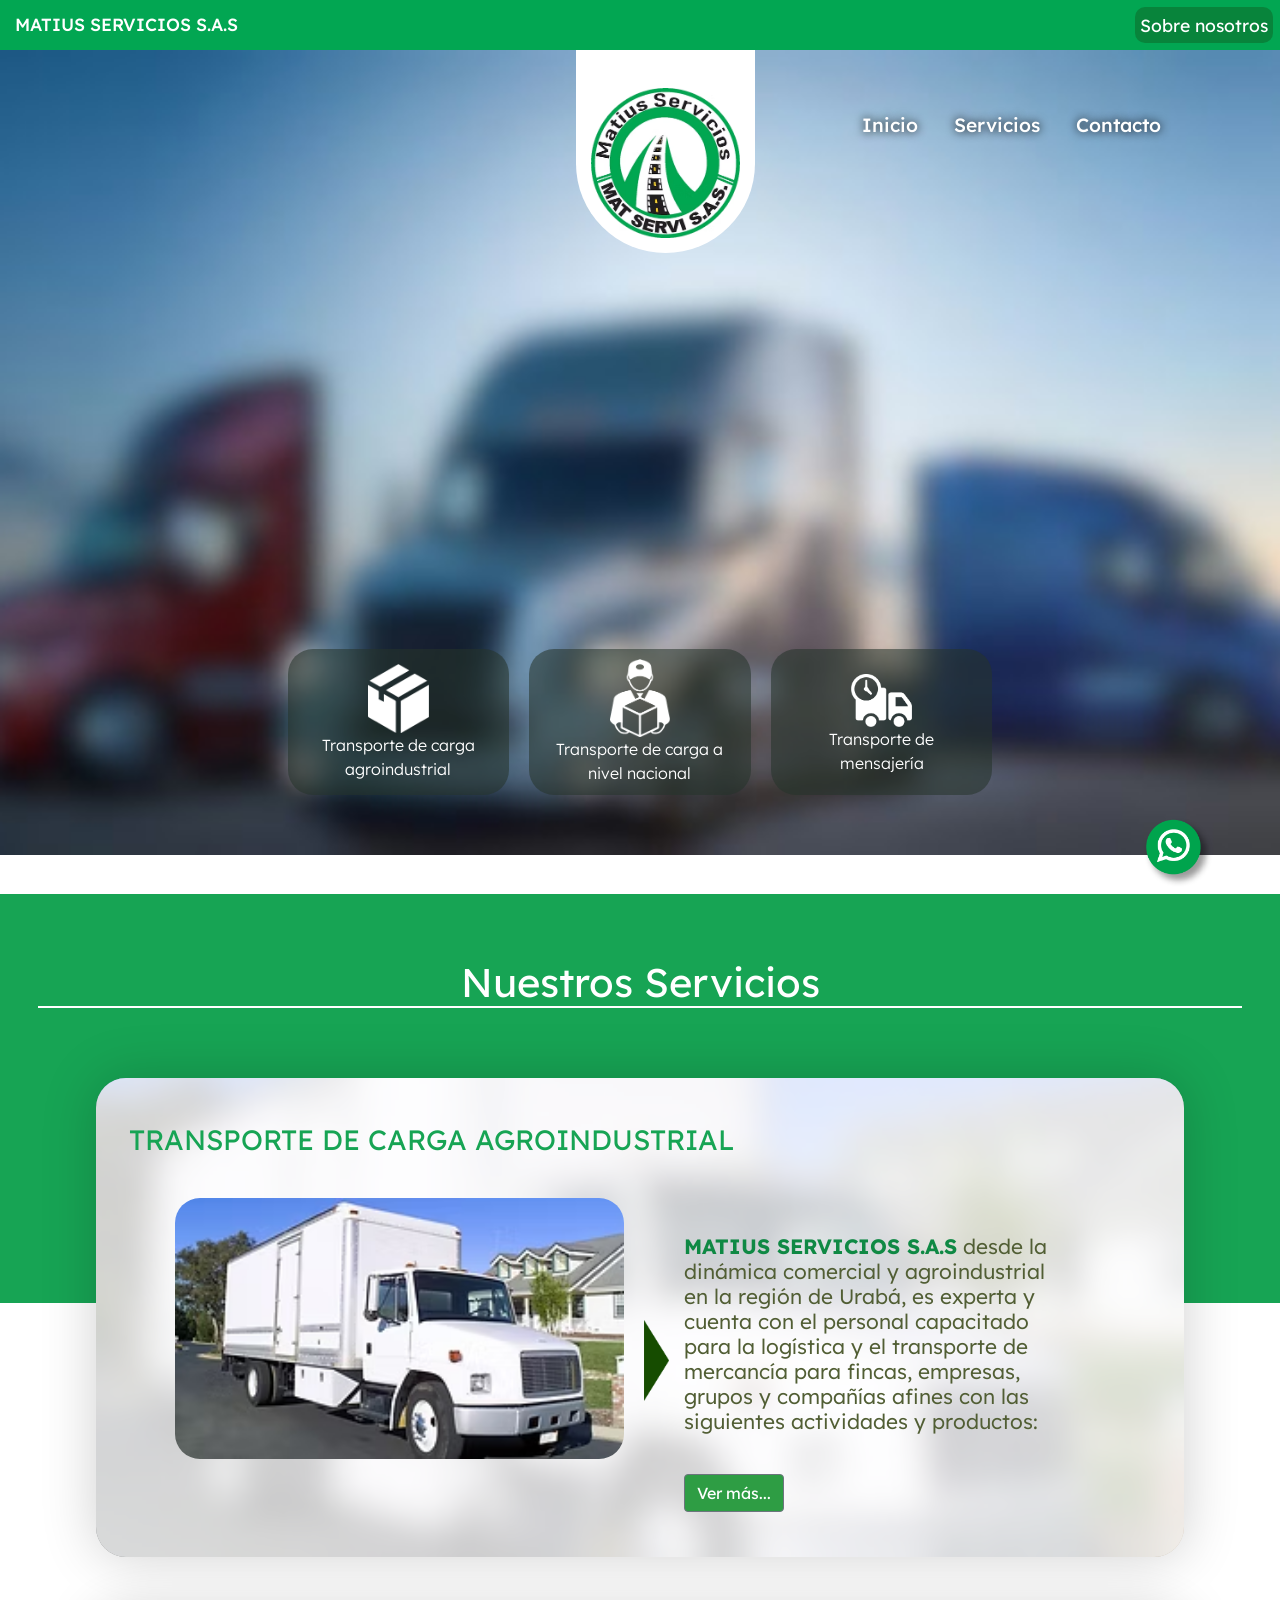
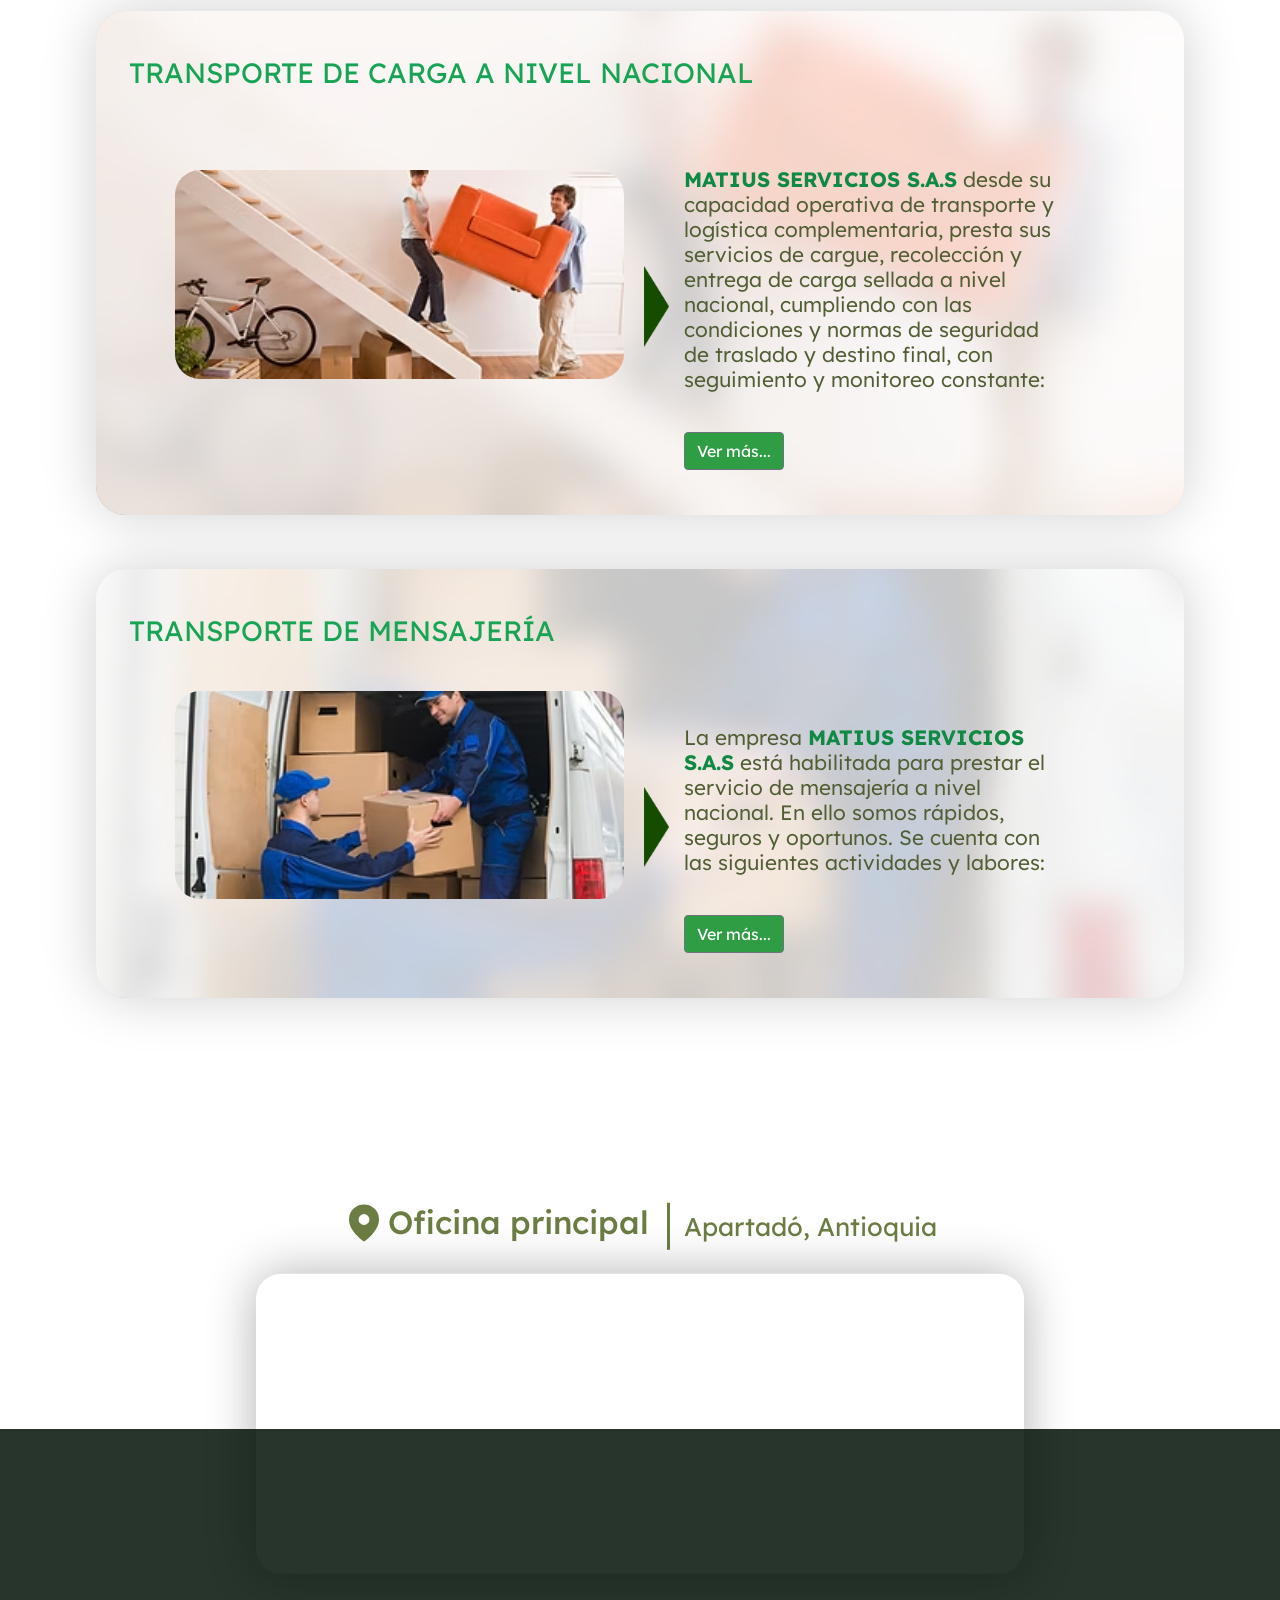
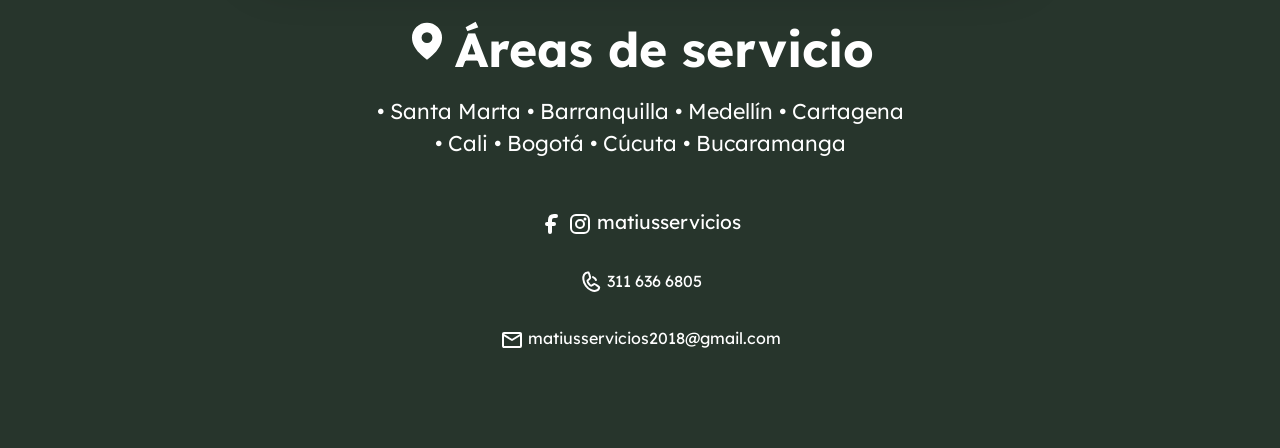
<file: index.html>
<!DOCTYPE html>
<html lang="en">
<head>
    <meta charset="UTF-8">
    <meta name="viewport" content="width=device-width, initial-scale=1.0">
    <title>Matiusservicios</title>
    <link rel="stylesheet" href="styles/css/bootstrap.min.css">
    <link rel="stylesheet" href="styles/style.css">
    <link rel="stylesheet" href="https://cdnjs.cloudflare.com/ajax/libs/animate.css/4.1.1/animate.min.css"/>
    <style>
        @import url('https://fonts.googleapis.com/css2?family=Lexend:wght@100..900&display=swap');
        </style>
</head>
<body>
    <div class="container-all" >
        <div class="under-menu" id="home">
            <span class="pt-1 ps-2 pe-5">MATIUS SERVICIOS S.A.S</span>
            <a class="políticas" href="info-nosotros.html" >Sobre nosotros</a>
        </div> 
        <div class="logo-matius d-lg-block d-none animate__animated animate__bounceInDown" >
            <img src="styles/images/matius-logo.avif" alt="">
        </div>
        <div class="top-background-container">
            <div class="menu-services-container">
                <div class="video-wrapper">
                    <video autoplay loop muted>
                        <source src="styles/images/background-video.mp4" type="video/mp4">
                    </video>
                </div>
                
                <div class="menu-container">
                    <nav class="navbar navbar-expand-sm bg-body-tertiary">
                        <div class="container-fluid">
                            <div class="button">
                                <button class="navbar-toggler" type="button" data-bs-toggle="offcanvas" data-bs-target="#offcanvasNavbar" aria-controls="offcanvasNavbar">
                                    <svg xmlns="http://www.w3.org/2000/svg" width="30" height="50" viewBox="0 0 24 24">
                                      <g fill="none" stroke="#27352cf3" stroke-dasharray="16" stroke-dashoffset="16" stroke-linecap="round" stroke-linejoin="round" stroke-width="4">
                                        <path d="M5 5h14">
                                          <animate fill="freeze" attributeName="stroke-dashoffset" dur="0.3s" values="16;0" />
                                        </path>
                                        <path d="M5 12h14">
                                          <animate fill="freeze" attributeName="stroke-dashoffset" begin="0.3s" dur="0.3s" values="16;0" />
                                        </path>
                                        <path d="M5 19h14">
                                          <animate fill="freeze" attributeName="stroke-dashoffset" begin="0.6s" dur="0.3s" values="16;0" />
                                        </path>
                                      </g>
                                    </svg>
                                  </button>
                                  <img src="styles/images/matius-logo.avif" alt="" class="logo d-block d-sm-none">

                            </div>

                          <div class="collapse navbar-collapse justify-content-end" id="navbarNavAltMarkup">
                            <div class="navbar-nav">
                              <a class="nav-link active" aria-current="page" href="#home">Inicio</a>
                              <a class="nav-link" href="#services">Servicios</a>
                              <a class="nav-link" href="#contact">Contacto</a>
                            </div>
                          </div>
                        <div class="offcanvas offcanvas-end" id="offcanvasNavbar" aria-labelledby="offcanvasNavbarLabel">
                            <div class="offcanvas-header">
                                <h5 class="offcanvas-title" id="offcanvasNavbarLabel">Menú</h5>
                                <button type="button" class="btn-close" data-bs-dismiss="offcanvas" aria-label="Close"></button>
                            </div>
                            <div class="offcanvas-body">
                                <div class="navbar-nav flex-column">
                                    <a class="nav-link" aria-current="page" href="#home">Inicio</a>
                                    <a class="nav-link" href="#services">Servicios</a>
                                    <a class="nav-link" href="#contact">Contacto</a>
                                </div>
                            </div>
                        </div>
                        </div>
                      </nav>                    
                </div>
                <!-- <div class="company-title">
                    <h2>MATIUS  SERVICIOS S.A.S</h2>
                </div>                 -->
                <div class="services-start-title">
                    <div class="services-container row">
                        <div class="service s1 col-lg-4 animate__animated animate__slideInLeft">
                            <img src="styles/images/RecursosPng/Asset 6.png" alt="" >
                            <span>Transporte de  carga agroindustrial</span>
                        </div>
                        <div class="service s2 col-lg-4 animate__animated animate__slideInUp">
                            <img src="styles/images/RecursosPng/Asset 5.png" alt="">
                            <span>Transporte de carga a nivel nacional</span>
                        </div>
                        <div class="service s3 col-lg-4 animate__animated animate__slideInRight">
                            <img src="styles/images/RecursosPng/Asset 4.png" alt="">
                            <span class="">Transporte de <br> mensajería</span>
                        </div>
                    </div>
                </div>
            </div>
        </div>
        <a href="https://wa.link/jgplqx">
            <img class="logo-whats" src="styles/images/RecursosPng/Asset 7.png" href="https://wa.link/jgplqx" alt="">   
        </a>
                    <div class="menu-sticky  animate__animated animate__fadeInLeft ">
                        <div class="under-menu-2">
                            <span class="pt-1 ps-2">MATIUS SERVICIOS S.A.S</span>
                            <a class="políticas" href="info-nosotros.html" >Sobre nosotros</a>
                        </div>
                        <nav class="d-flex">
                            
                            <div class="logo-menu ms-3">
                                <img src="styles/images/RecursosPng/Asset 8.png" alt="">
                            </div>
                            <button class="navbar-toggler d-sm-none d-block" type="button" data-bs-toggle="offcanvas" data-bs-target="#offcanvasNavbar" aria-controls="offcanvasNavbar">
                                <svg xmlns="http://www.w3.org/2000/svg" width="30" height="50" viewBox="0 0 24 24">
                                  <g fill="none" stroke="#fff" stroke-dasharray="16" stroke-dashoffset="16" stroke-linecap="round" stroke-linejoin="round" stroke-width="4">
                                    <path d="M5 5h14">
                                      <animate fill="freeze" attributeName="stroke-dashoffset" dur="0.3s" values="16;0" />
                                    </path>
                                    <path d="M5 12h14">
                                      <animate fill="freeze" attributeName="stroke-dashoffset" begin="0.3s" dur="0.3s" values="16;0" />
                                    </path>
                                    <path d="M5 19h14">
                                      <animate fill="freeze" attributeName="stroke-dashoffset" begin="0.6s" dur="0.3s" values="16;0" />
                                    </path>
                                  </g>
                                </svg>
                              </button>
                              <div class="list-menu d-none d-sm-block"> 
                                <ul class="d-flex">
                                    <li><a href="#home">Inicio</a></li>
                                    <li><a href="#services">Servicios</a></li>
                                    <li><a href="#contact">Contacto</a></li>
                                </ul>
                              </div>

                        </nav>

                </div>
            </div>
        </div>
        <div class="our-services-title" id="services">
            <h4>Nuestros Servicios</h4> <br>
            </div>
        <div class="our-services-container">
            <div class="our-services-green-div">
            </div>
            <div class="services-cards">
                <div class="transporte-de-carga-container container-fluid">
                    
                    <div class="row">
                        <h3 class="mt-4">
                            TRANSPORTE DE CARGA AGROINDUSTRIAL
                        </h3>
                        <div class="img-arrow-container col-lg-6 d-flex justify-content-center">
                            <div class="title-and-img mb-0 mb-lg-5">
                                <img src="styles/images/transporte-de-carga.avif" alt="" class="mb-0 mb-lg-3">
                            </div>
                            <div class="arrow d-none d-lg-block">
                                <img src="styles/images/RecursosPng/Asset 12.png" alt="">
                            </div>
                        </div>
                        <div class="info col-lg-5 pt-5 pb-4 ps-3 ps-lg-0">
                            <p>
                                <span class="bold">MATIUS SERVICIOS S.A.S</span> desde la dinámica comercial y agroindustrial en la región de Urabá, es experta y cuenta con el personal capacitado para la logística y el transporte de mercancía para fincas, empresas, grupos y compañías afines con las siguientes actividades y productos: 
                            </p>
                            <button class="btn btn-secondary mt-4" data-bs-toggle="modal" data-bs-target="#Modal1">Ver más...</button>
                        </div>
                        <!-- Modal -->
                        <div class="modal fade" id="Modal1" tabindex="-1" aria-labelledby="exampleModalLabel" aria-hidden="true">
                            <div class="modal-dialog modal-lg modal-dialog-scrollable">
                                <div class="modal-content ps-5 pt-4 pe-4">
                                    <div class="modal-header">
                                        <img src="styles/images/RecursosPng/Asset 8.png" style="width: 4rem;" alt="">
                                        <h2 class="modal-title ms-3" id="exampleModalLabel">Servicios</h2>
                                        <button type="button" class="btn-close" data-bs-dismiss="modal" aria-label="Close"></button>
                                    </div>
                                    <div class="modal-header">
                                        <h4 class="modal-title" id="exampleModalLabel">Transporte de carga agroindustrial</h4>
                                    </div>
                                    <div class="modal-body pt-4">
                                        <p>
                                            <span class="bold">MATIUS SERVICIOS S.A.S</span> desde la dinámica comercial y agroindustrial en la región de Urabá, es experta y cuenta con el personal capacitado para la logística y el transporte de mercancía para fincas, empresas, grupos y compañías afines con las siguientes actividades y productos: 
                                        </p>
                                        <ul class="list">
                                            <li>Transporte de insumos y agroquímicos.</li>
                                            <li>Transporte de maquinarias y herramientas.</li>
                                            <li>Transporte de fruta refrigerada en contenedores.</li>
                                            <li>Transporte de cartón, estibas y canastillas en Urabá.</li>
                                            <li>Transporte de Banano en Pallets para Embarcaderos.</li>
                                            <li>Transporte de fruta tropical (Banano, Plátano y Piña).</li>
                                            <li>Transporte de cascaras de Banano y Plátano para compostaderos.</li>
                                            <li>Transporte de cartón, estibas y canastillas en todo el eje bananero.</li>
                                        </ul>
                                    
                                    </div>
                                    <div class="modal-footer">
                                        <button type="button" class="btn btn-secondary" data-bs-dismiss="modal">Cerrar</button>
                                    </div>
                                </div>
                            </div>
                        </div>
                    </div>
                </div>
                <div class="manipulacion-de-carga-container container-fluid">
                    <div class="row">
                        <h3 class="mt-4">
                            TRANSPORTE DE CARGA A NIVEL NACIONAL
                        </h3>

                        <div class="img-arrow-container col-lg-6 d-flex justify-content-center">
                            <div class="title-and-img mb-0 mb-lg-5">
                                <img src="styles/images/manipulacion-de-carga.avif" alt="" class="mb-0 mb-lg-3">
                            </div>
                            <div class="arrow d-none d-lg-block">
                                <img src="styles/images/RecursosPng/Asset 12.png" alt="">
                            </div>
                        </div>
                        <div class="info col-lg-5 pt-5 pb-4 ps-5 ps-lg-0">
                            <p>
                                <span class="bold">MATIUS SERVICIOS S.A.S</span> desde su capacidad operativa de transporte y logística complementaria, presta sus servicios de cargue, recolección y entrega de carga sellada a nivel nacional, cumpliendo con las condiciones y normas de seguridad de traslado y destino final, con seguimiento y monitoreo constante:   
                            </p>
                            <button class="btn btn-secondary mt-4" data-bs-target="#Modal2" data-bs-toggle="modal">Ver más...</button>
                        </div>
                    </div>
                    <!-- Modal -->
                    <div class="modal fade" id="Modal2" tabindex="-1" aria-labelledby="exampleModalLabel" aria-hidden="true">
                        <div class="modal-dialog modal-lg modal-dialog-scrollable">
                            <div class="modal-content ps-5 pt-4 pe-4">
                                <div class="modal-header">
                                    <img src="styles/images/RecursosPng/Asset 8.png" style="width: 4rem;" alt="">
                                    <h2 class="modal-title ms-3" id="exampleModalLabel">Servicios</h2>
                                    <button type="button" class="btn-close" data-bs-dismiss="modal" aria-label="Close"></button>
                                </div>
                                <div class="modal-header">
                                    <h4 class="modal-title" id="exampleModalLabel">Transporte de carga a nivel nacional</h4>
                                </div>
                                <div class="modal-body pt-4">
                                    <p>
                                        <span class="bold">MATIUS SERVICIOS S.A.S</span> desde su capacidad operativa de transporte y logística complementaria, presta sus servicios de cargue, recolección y entrega de carga sellada a nivel nacional, cumpliendo con las condiciones y normas de seguridad de traslado y destino final, con seguimiento y monitoreo constante:   
                                    </p>
                                <ul class="list">
                                        <li>Transporte de productos terminados.</li>
                                        <li>Transporte de carga ligera, media y pesada.</li>
                                        <li>Transporte de materias primas y productos conexos.</li>
                                        <li>Transporte de mudanza de corta y larga distancia nacional.</li>
                                        <li>Transporte de carga general (unidades empacadas o sueltas).</li>
                                        <li>Transporte de carga contenerizada (carga seca y refrigerados).</li>
                                        <li>Transporte de cartón, estibas y canastillas hacia otros destinos del país.</li>
                                    </ul>                                    
                                </div>
                                <div class="modal-footer">
                                    <button type="button" class="btn btn-secondary" data-bs-dismiss="modal">Cerrar</button>
                                </div>
                            </div>
                        </div>
                    </div>
                </div>
                <div class="mensajeria-container container-fluid">
                    <div class="row">
                        <h3 class="mt-4">
                            TRANSPORTE DE MENSAJERÍA
                        </h3>

                        <div class="img-arrow-container col-lg-6 d-flex justify-content-center">
                            <div class="title-and-img mb-0 mb-lg-5">
                                <img src="styles/images/mensajeria.avif" alt="" class="mb-0 mb-lg-3">
                            </div>
                            <div class="arrow d-none d-lg-block">
                                <img src="styles/images/RecursosPng/Asset 12.png" alt="">
                            </div>
                        </div>
                        <div class="info col-lg-5 pt-5 pb-4 ps-5 ps-lg-0">
                            <p>
                                La empresa <span class="bold">MATIUS SERVICIOS S.A.S</span> está habilitada para prestar el servicio de mensajería a nivel nacional. En ello somos rápidos, seguros y oportunos. Se cuenta con las siguientes actividades y labores: 
                            </p>
                            <button class="btn btn-secondary mt-4" data-bs-toggle="modal" data-bs-target="#Modal3">Ver más...</button>
                        </div>
                    </div>
                    <!-- Modal -->
                    <div class="modal fade" id="Modal3" tabindex="-1" aria-labelledby="exampleModalLabel" aria-hidden="true">
                        <div class="modal-dialog modal-lg modal-dialog-scrollable">
                            <div class="modal-content ps-5 pt-4 pe-4">
                                <div class="modal-header">
                                    <img src="styles/images/RecursosPng/Asset 8.png" style="width: 4rem;" alt="">
                                    <h2 class="modal-title ms-3" id="exampleModalLabel">Servicios</h2>
                                    <button type="button" class="btn-close" data-bs-dismiss="modal" aria-label="Close"></button>
                                </div>
                                <div class="modal-header">
                                    <h4 class="modal-title" id="exampleModalLabel">Transporte de mensajería</h4>
                                </div>
                                <div class="modal-body pt-4">
                                    <p>
                                        La empresa <span class="bold">MATIUS SERVICIOS S.A.S</span> está habilitada para prestar el servicio de mensajería a nivel nacional. En ello somos rápidos, seguros y oportunos. Se cuenta con las siguientes actividades y labores: 
                                    </p>
                                    <ul class="list">
                                        <li>Embalaje y empaque personalizado.</li>
                                        <li>Desembalaje y extracción de artículos.</li>
                                        <li>Almacenamiento a corto y largo plazo en el día y la noche.</li>
                                        <li>Entrega en almacenes y puntos geográficos específicos.</li>
                                    </ul>
                                                        
                                </div>
                                <div class="modal-footer">
                                    <button type="button" class="btn btn-secondary" data-bs-dismiss="modal">Cerrar</button>
                                </div>
                            </div>
                        </div>
                    </div>
                </div>
            </div>
        </div>
        <div class="location-container">
            <div class="location-title d-flex mb-3">
                <svg class="me-1" xmlns="http://www.w3.org/2000/svg" width="" height="" viewBox="0 0 24 24"><path fill="#6c7d44" d="M10.115 21.811c.606.5 1.238.957 1.885 1.403a27 27 0 0 0 1.885-1.403a28 28 0 0 0 2.853-2.699C18.782 16.877 21 13.637 21 10a9 9 0 1 0-18 0c0 3.637 2.218 6.876 4.262 9.112a28 28 0 0 0 2.853 2.7M12 13.25a3.25 3.25 0 1 1 0-6.5a3.25 3.25 0 0 1 0 6.5"/></svg>
                <h2>
                    Oficina principal &nbsp;    
                </h2>
                <span class="pt-1" > &nbsp;
                    Apartadó, Antioquia
                </span>
            </div>
            <div class="location-map-container">
                <iframe src="https://www.google.com/maps/embed?pb=!1m18!1m12!1m3!1d3952.076541437252!2d-76.63413049053963!3d7.8870610057871815!2m3!1f0!2f0!3f0!3m2!1i1024!2i768!4f13.1!3m3!1m2!1s0x8e500d6507ed4bc9%3A0xb8cc5c568f0fdc54!2sCl.%20103%20%23100-46%2C%20Apartad%C3%B3%2C%20Antioquia!5e0!3m2!1ses!2sco!4v1738799040490!5m2!1ses!2sco" width="850" height="400" style="border:0;" allowfullscreen="" loading="lazy" referrerpolicy="no-referrer-when-downgrade"></iframe>
            </div>
        </div> 

        <footer class="footer-cont" id="contact">
            <div class="footer-text">
                <div class="h1 d-flex justify-content-center">
                    <svg class="me-2" xmlns="http://www.w3.org/2000/svg" width="40" height="40" viewBox="0 0 24 24"><path fill="#ffff" d="M10.115 21.811c.606.5 1.238.957 1.885 1.403a27 27 0 0 0 1.885-1.403a28 28 0 0 0 2.853-2.699C18.782 16.877 21 13.637 21 10a9 9 0 1 0-18 0c0 3.637 2.218 6.876 4.262 9.112a28 28 0 0 0 2.853 2.7M12 13.25a3.25 3.25 0 1 1 0-6.5a3.25 3.25 0 0 1 0 6.5"/></svg>
                    <h1 class="text-center">Áreas de servicio</h1>
                </div>
                <p>
                    • Santa Marta  • Barranquilla • Medellín • Cartagena <br>
                    • Cali • Bogotá • Cúcuta • Bucaramanga
                </p>
                <div class="social-media">
                    <svg xmlns="http://www.w3.org/2000/svg" width="24" height="24" viewBox="0 0 24 24"><g fill="none" stroke="currentColor" stroke-linecap="round" stroke-linejoin="round" stroke-width="4"><path stroke-dasharray="24" stroke-dashoffset="24" d="M17 4l-2 0c-2.5 0 -4 1.5 -4 4v12"><animate fill="freeze" attributeName="stroke-dashoffset" dur="0.4s" values="24;0"/></path><path stroke-dasharray="8" stroke-dashoffset="8" d="M8 12h7"><animate fill="freeze" attributeName="stroke-dashoffset" begin="0.5s" dur="0.2s" values="8;0"/></path></g></svg>
                    <svg xmlns="http://www.w3.org/2000/svg" width="24" height="24" viewBox="0 0 24 24"><circle cx="17" cy="7" r="1.5" fill="currentColor" fill-opacity="0"><animate fill="freeze" attributeName="fill-opacity" begin="1.3s" dur="0.15s" values="0;1"/></circle><g fill="none" stroke="currentColor" stroke-linecap="round" stroke-linejoin="round" stroke-width="2"><path stroke-dasharray="72" stroke-dashoffset="72" d="M16 3c2.76 0 5 2.24 5 5v8c0 2.76 -2.24 5 -5 5h-8c-2.76 0 -5 -2.24 -5 -5v-8c0 -2.76 2.24 -5 5 -5h4Z"><animate fill="freeze" attributeName="stroke-dashoffset" dur="0.6s" values="72;0"/></path><path stroke-dasharray="28" stroke-dashoffset="28" d="M12 8c2.21 0 4 1.79 4 4c0 2.21 -1.79 4 -4 4c-2.21 0 -4 -1.79 -4 -4c0 -2.21 1.79 -4 4 -4"><animate fill="freeze" attributeName="stroke-dashoffset" begin="0.7s" dur="0.6s" values="28;0"/></path></g></svg>
                    <span>matiusservicios</span>
                </div>
                <div class="cellphone">
                    <svg xmlns="http://www.w3.org/2000/svg" width="24" height="24" viewBox="0 0 24 24"><g fill="none" stroke="currentColor" stroke-linecap="round" stroke-linejoin="round" stroke-width="2"><path stroke-dasharray="64" stroke-dashoffset="64" d="M8 3c0.5 0 2.5 4.5 2.5 5c0 1 -1.5 2 -2 3c-0.5 1 0.5 2 1.5 3c0.39 0.39 2 2 3 1.5c1 -0.5 2 -2 3 -2c0.5 0 5 2 5 2.5c0 2 -1.5 3.5 -3 4c-1.5 0.5 -2.5 0.5 -4.5 0c-2 -0.5 -3.5 -1 -6 -3.5c-2.5 -2.5 -3 -4 -3.5 -6c-0.5 -2 -0.5 -3 0 -4.5c0.5 -1.5 2 -3 4 -3Z"><animate fill="freeze" attributeName="stroke-dashoffset" dur="1s" values="64;0"/><animateTransform id="lineMdPhoneCallLoop0" fill="freeze" attributeName="transform" begin="1.08s;lineMdPhoneCallLoop0.begin+4.86s" dur="0.9s" type="rotate" values="0 12 12;15 12 12;0 12 12;-12 12 12;0 12 12;12 12 12;0 12 12;-15 12 12;0 12 12"/></path><path stroke-dasharray="4" stroke-dashoffset="4" d="M15.76 8.28c-0.5 -0.51 -1.1 -0.93 -1.76 -1.24M15.76 8.28c0.49 0.49 0.9 1.08 1.2 1.72"><animate fill="freeze" attributeName="stroke-dashoffset" begin="lineMdPhoneCallLoop0.begin+0s" dur="4.86s" keyTimes="0;0.111;0.259;0.37;1" values="4;0;0;4;4"/></path><path stroke-dasharray="6" stroke-dashoffset="6" d="M18.67 5.35c-1 -1 -2.26 -1.73 -3.67 -2.1M18.67 5.35c0.99 1 1.72 2.25 2.08 3.65"><animate fill="freeze" attributeName="stroke-dashoffset" begin="lineMdPhoneCallLoop0.begin+0.36s" dur="4.86s" keyTimes="0;0.074;0.185;0.333;0.444;1" values="6;6;0;0;6;6"/></path></g></svg>
                    <span>311 636 6805</span>
                </div>
                <div class="email">
                    <svg xmlns="http://www.w3.org/2000/svg" width="24" height="24" viewBox="0 0 24 24"><g fill="none" stroke="currentColor" stroke-linecap="round" stroke-linejoin="round" stroke-width="2"><path stroke-dasharray="64" stroke-dashoffset="64" d="M4 5h16c0.55 0 1 0.45 1 1v12c0 0.55 -0.45 1 -1 1h-16c-0.55 0 -1 -0.45 -1 -1v-12c0 -0.55 0.45 -1 1 -1Z"><animate fill="freeze" attributeName="stroke-dashoffset" dur="1.08s" values="64;0"/></path><path stroke-dasharray="24" stroke-dashoffset="24" d="M3 6.5l9 5.5l9 -5.5"><animate fill="freeze" attributeName="stroke-dashoffset" begin="1.08s" dur="0.36s" values="24;0"/></path></g></svg>
                    <span>matiusservicios2018@gmail.com</span>
                </div>
            </div>
        </footer>
    </div>
    <script src="scripts/js/bootstrap.min.js"></script>
    <script src="scripts/script.js"></script>
</body>
</html>
</file>
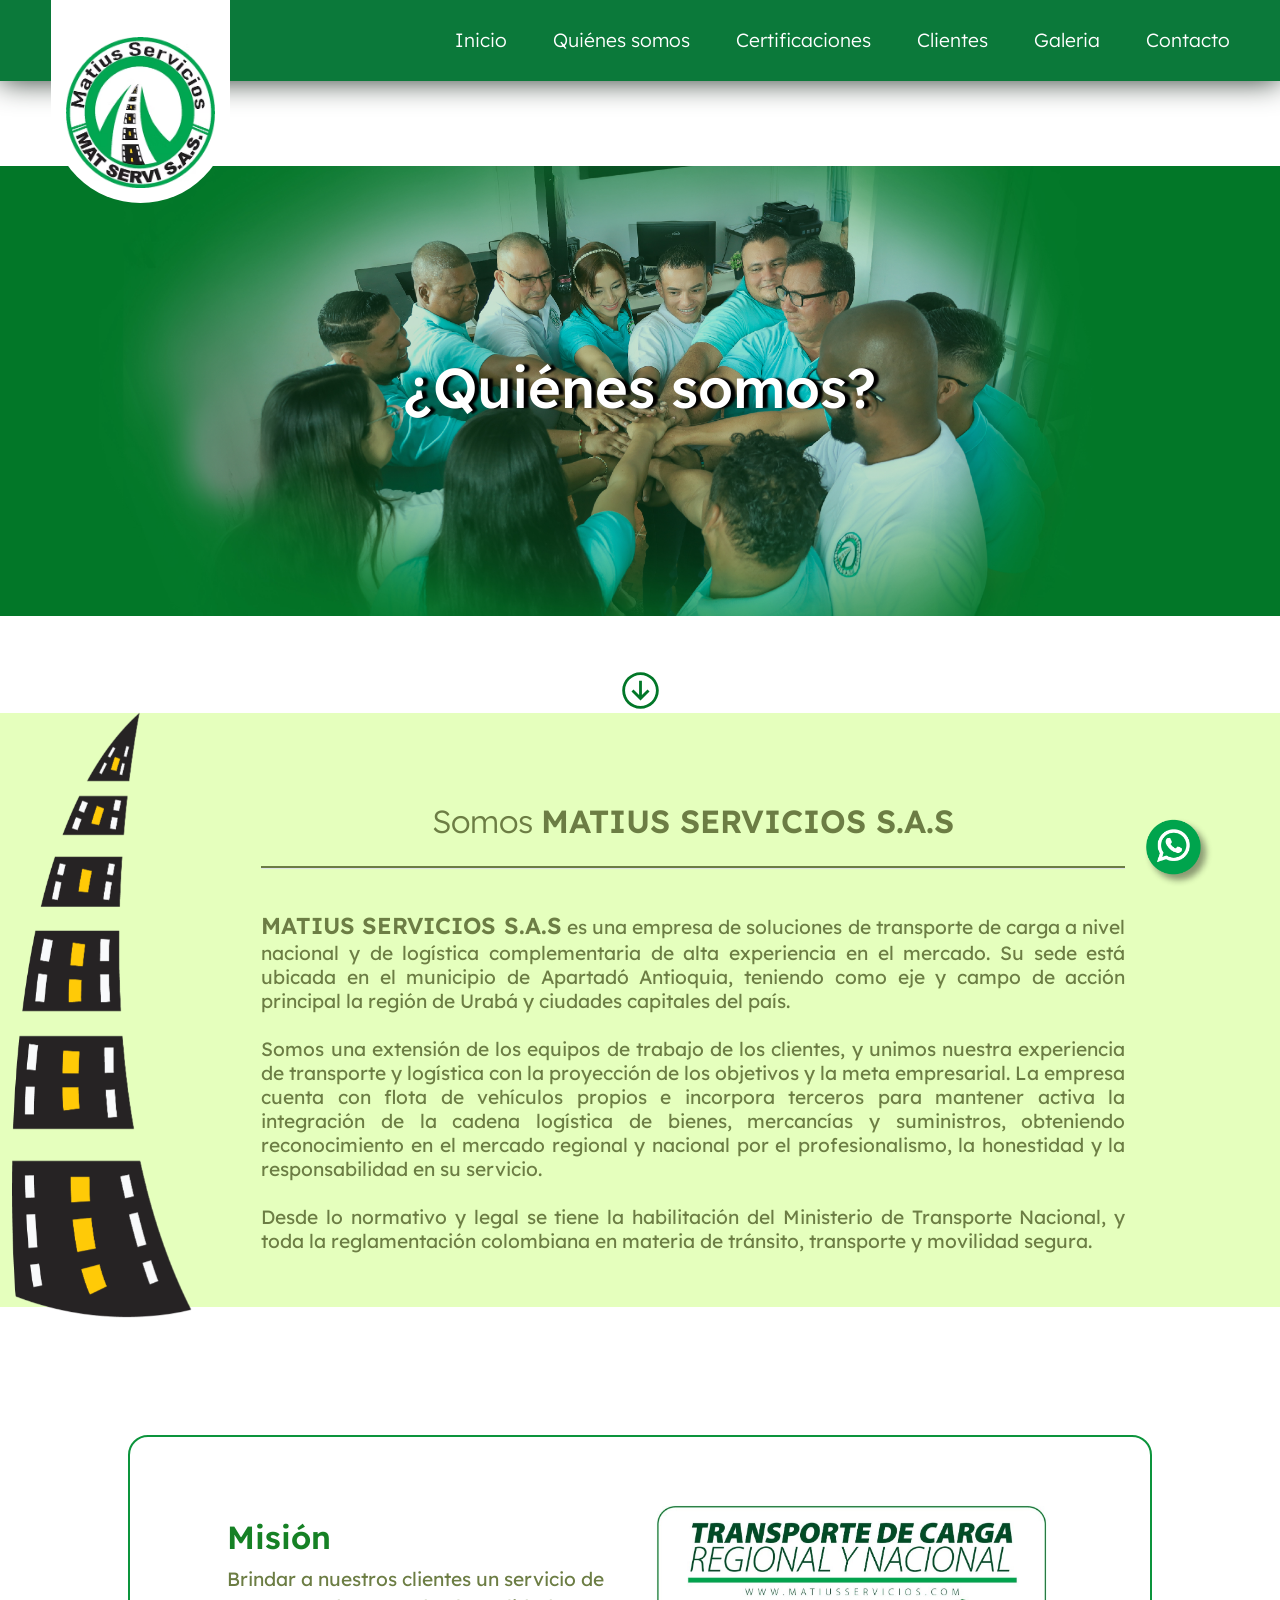
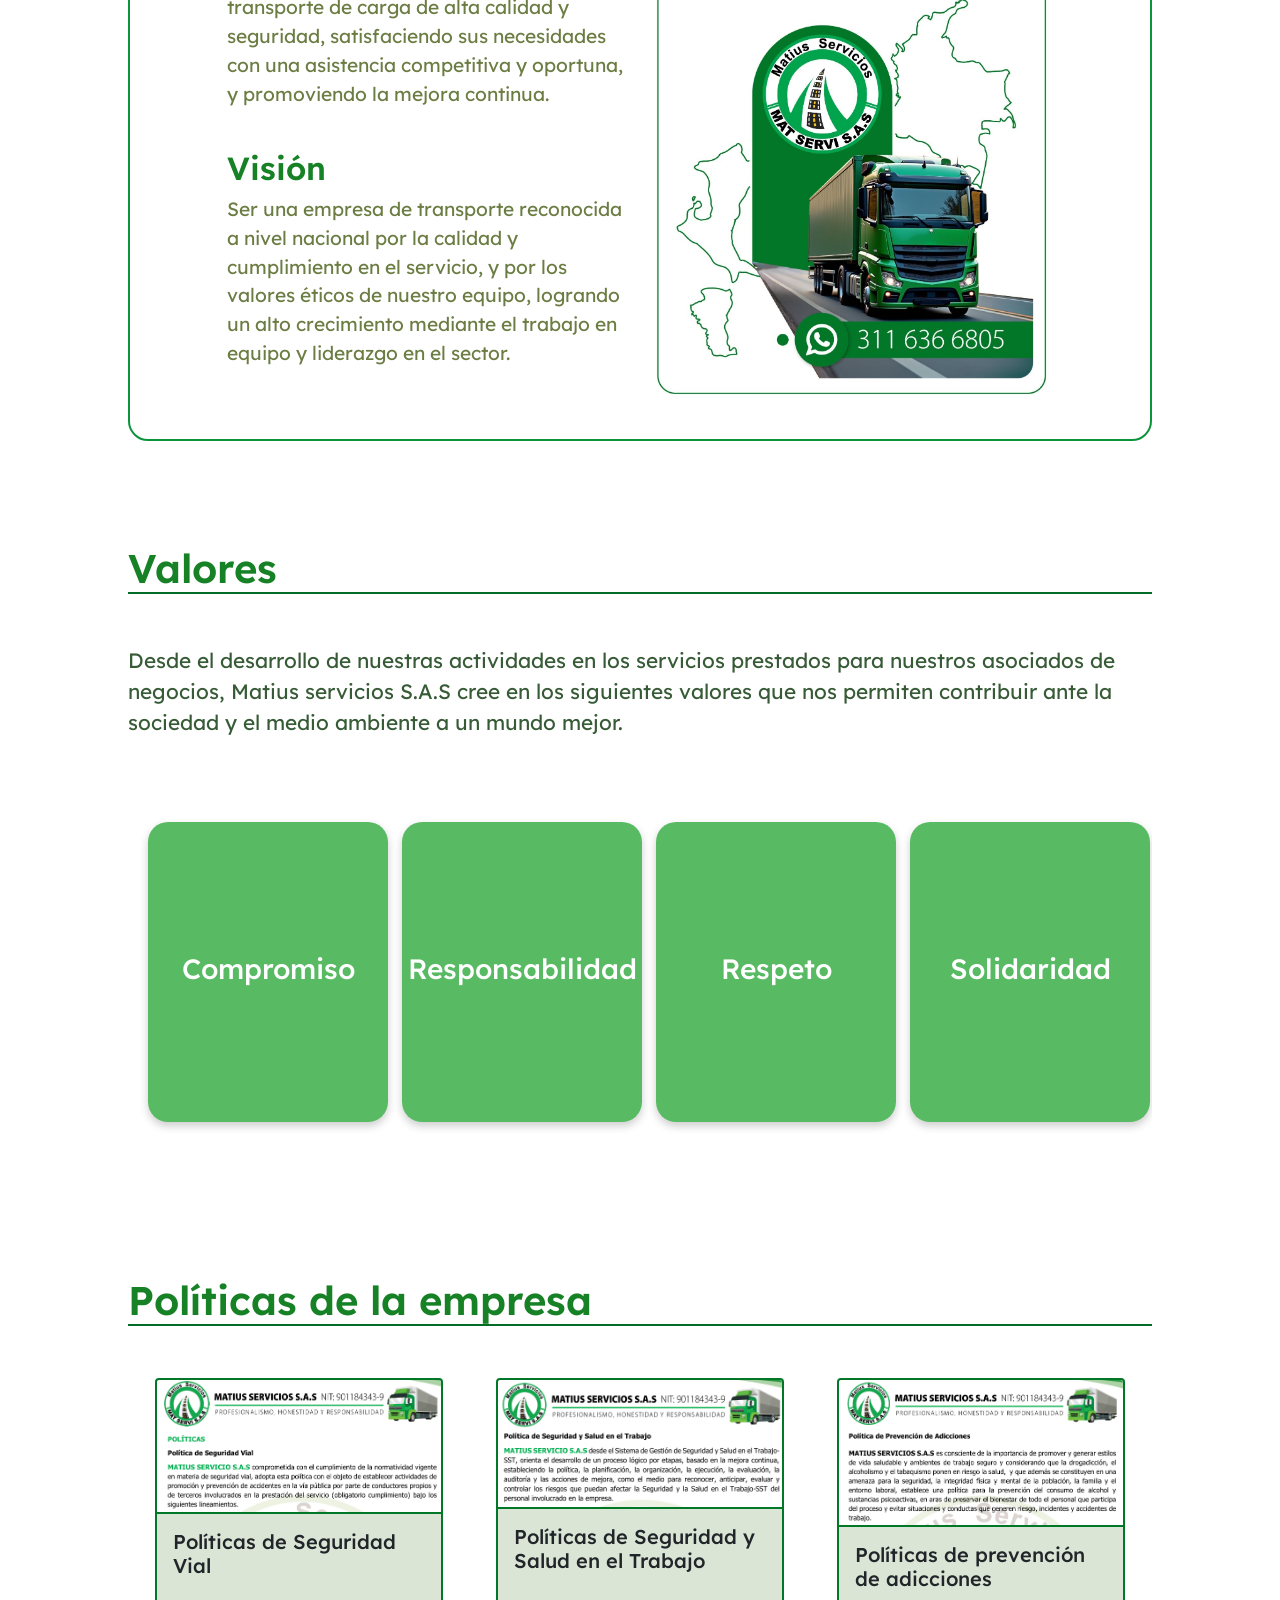
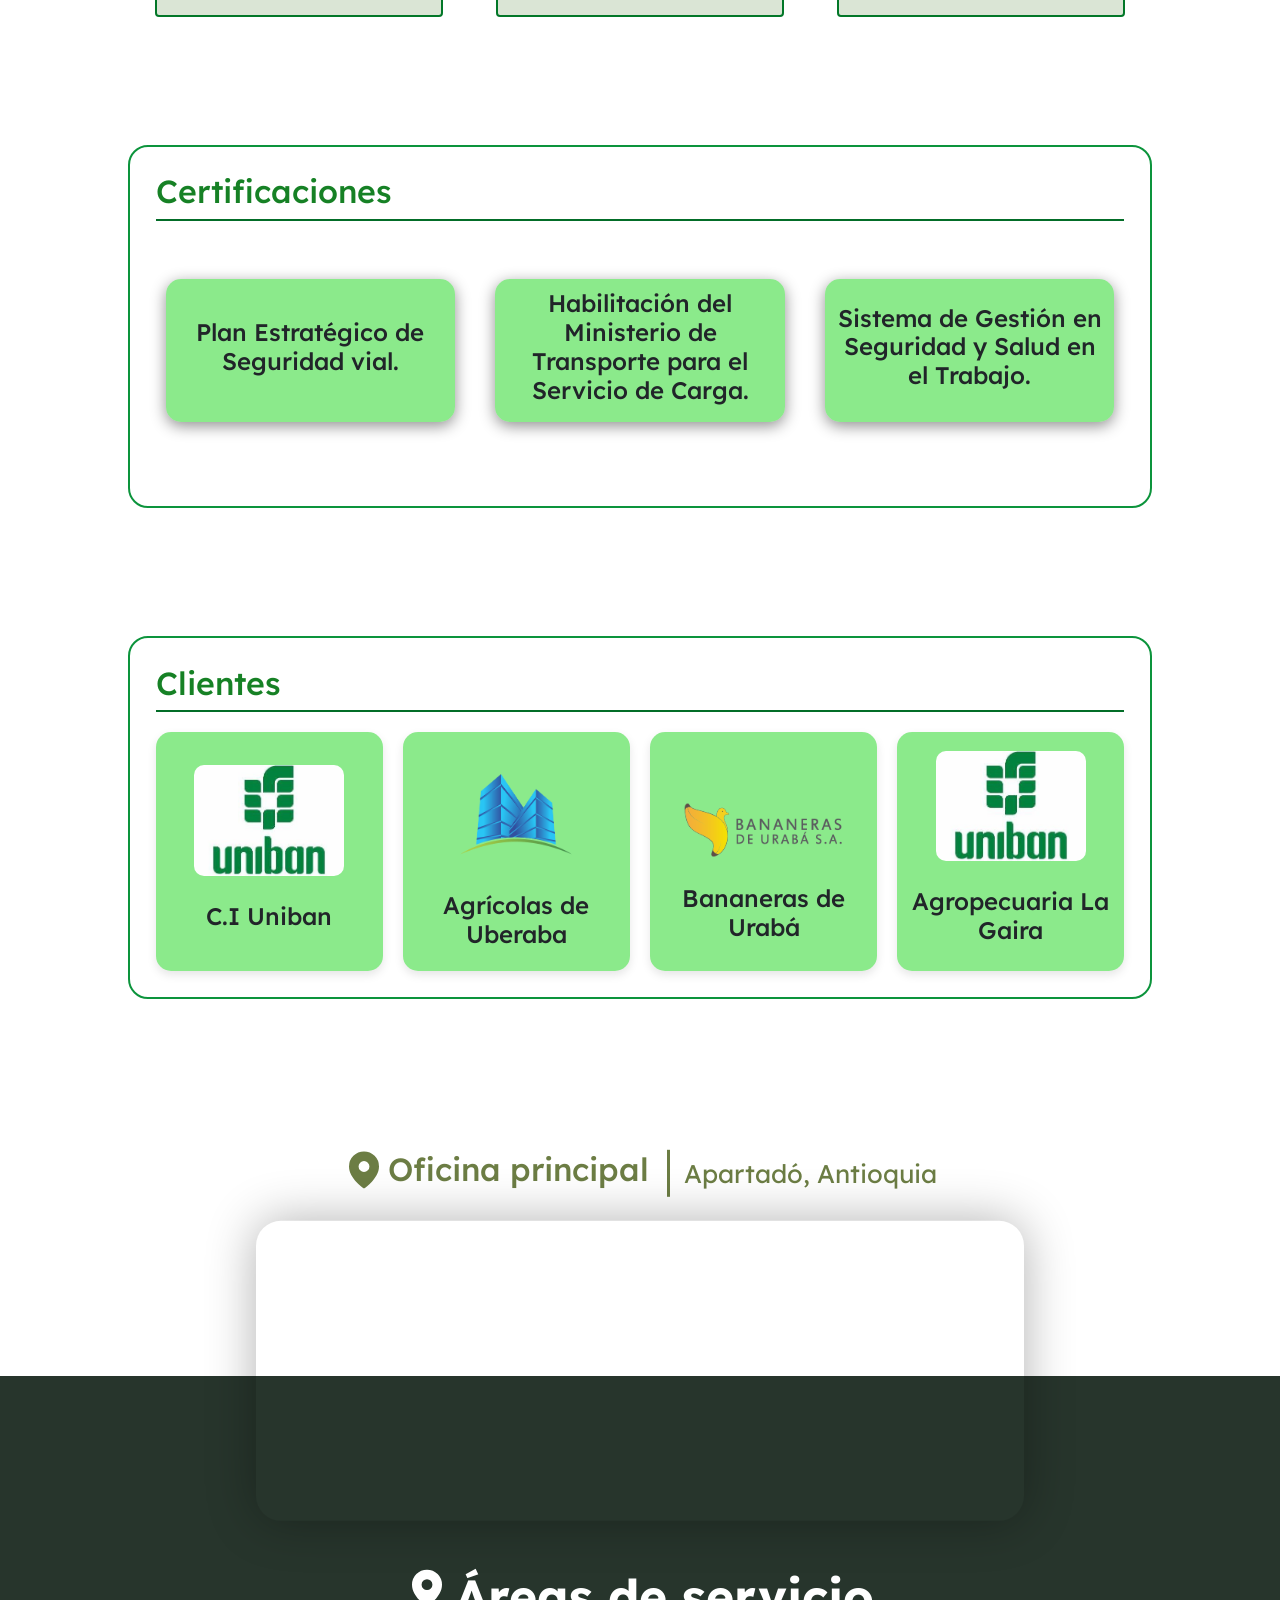
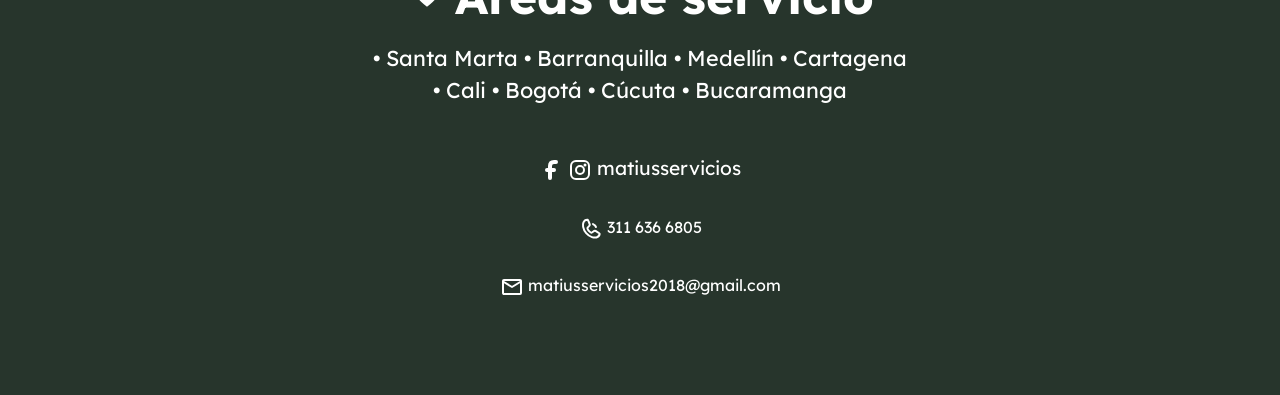
<file: info-nosotros.html>
<!DOCTYPE html>
<html lang="en">
<head>
    <meta charset="UTF-8">
    <meta name="viewport" content="width=device-width, initial-scale=1.0">
    <title>Matiusservicios</title>
    <link rel="stylesheet" href="styles/css/bootstrap.min.css">
    <link rel="stylesheet" href="styles/info-styles.css">
    <link rel="stylesheet" href="https://cdnjs.cloudflare.com/ajax/libs/animate.css/4.1.1/animate.min.css"/>
    <style>
        @import url('https://fonts.googleapis.com/css2?family=Lexend:wght@100..900&display=swap');
        </style>
</head>
<body>
    <div class="container-all">
        <a href="index.html" class="logo-matius d-lg-block d-none animate__animated animate__bounceInDown">
            <img src="styles/images/matius-logo.avif" alt="" href="index.html" >
        </a>
        <div class="" id="start"></div>
                <div class="menu-container" >
                    <nav class="navbar navbar-expand-lg bg-body-tertiary">
                        <div class="container-fluid">
                          <button class="navbar-toggler" type="button" data-bs-toggle="offcanvas" data-bs-target="#offcanvasNavbar" aria-controls="offcanvasNavbar">
                            <svg xmlns="http://www.w3.org/2000/svg" width="30" height="50" viewBox="0 0 24 24">
                              <g fill="none" stroke="#fff" stroke-dasharray="16" stroke-dashoffset="16" stroke-linecap="round" stroke-linejoin="round" stroke-width="4">
                                <path d="M5 5h14">
                                  <animate fill="freeze" attributeName="stroke-dashoffset" dur="0.3s" values="16;0" />
                                </path>
                                <path d="M5 12h14">
                                  <animate fill="freeze" attributeName="stroke-dashoffset" begin="0.3s" dur="0.3s" values="16;0" />
                                </path>
                                <path d="M5 19h14">
                                  <animate fill="freeze" attributeName="stroke-dashoffset" begin="0.6s" dur="0.3s" values="16;0" />
                                </path>
                              </g>
                            </svg>
                          </button>
                          <div class="collapse navbar-collapse justify-content-end" id="navbarNavAltMarkup">
                            <div class="navbar-nav">
                              <a class="nav-link active" aria-current="page" href="#start">Inicio</a>
                              <a class="nav-link" href="#weAre">Quiénes somos</a>
                              <a class="nav-link" href="#certifications">Certificaciones</a>
                              <a class="nav-link" href="#client">Clientes</a>
                              <a class="nav-link" href="#galery">Galeria</a>
                              <a class="nav-link" href="#contact">Contacto</a>
                            </div>
                          </div>
                          <a href="index.html" class="animate__animated animate__backInRight">
                            <img src="styles/images/matius-logo.avif" alt="" class="logo d-block d-lg-none">
                          </a>
                        <div class="offcanvas offcanvas-end" tabindex="-1" id="offcanvasNavbar" aria-labelledby="offcanvasNavbarLabel">
                            <div class="offcanvas-header">
                                <h5 class="offcanvas-title" id="offcanvasNavbarLabel">Menú</h5>
                                <button type="button" class="btn-close" data-bs-dismiss="offcanvas" aria-label="Close"></button>
                            </div>
                            <div class="offcanvas-body">
                                <div class="navbar-nav flex-column">
                                    <a class="nav-link active" aria-current="page" href="#start">Inicio</a>
                                    <a class="nav-link" href="#weAre">Quiénes somos</a>
                                    <a class="nav-link" href="#certifications">Certificaciones</a>
                                    <a class="nav-link" href="#client">Clientes</a>
                                    <a class="nav-link" href="#galery">Galeria</a>
                                    <a class="nav-link" href="#contact">Contacto</a>
                                </div>
                            </div>
                        </div>
                        </div>
                      </nav>                    
                </div>
                <div class="portada-container animate__animated animate__zoomIn">
                    <div class="container-img-text">
                        <h1>¿Quiénes somos?</h1>
                    </div>
                    <div class="arrow">
                        <svg xmlns="http://www.w3.org/2000/svg" width="45" height="45" viewBox="0 0 32 32">
                            <path fill="#027728" d="M16 3C8.832 3 3 8.832 3 16s5.832 13 13 13s13-5.832 13-13S23.168 3 16 3m0 2c6.087 0 11 4.913 11 11s-4.913 11-11 11S5 22.087 5 16S9.913 5 16 5m-1 4v10.28l-4-4l-1.406 1.44l5.687 5.686l.72.72l.72-.72l5.686-5.687L21 15.28l-4 4V9z" />
                        </svg>
                    </div>
                </div>
        <a href="https://wa.link/jgplqx">
            <img class="logo-whats" src="styles/images/RecursosPng/Asset 7.png" href="https://wa.link/jgplqx" alt="">   
        </a>
        <div class="we-are-container container-fluid" id="weAre">
            <div class="row">
                <div class="street-img col-lg-2 d-none d-lg-block">
                    <img src="styles/images/RecursosPng/Asset 3.png" alt="">
                </div>
                <div class="we-are-text-container col-lg-9 ps-5 pe-5" >
                    <div class="we-are-title d-lg-flex">
                        <h4 class="somos">Somos</h4> 
                        <h4 class="matius-title ms-2">MATIUS SERVICIOS S.A.S</h4> 
                    </div>
                    <div class="border-bottom"></div>    

                    <P> <span class="matius-title-2">MATIUS SERVICIOS S.A.S</span>  es una empresa de soluciones de transporte de carga a nivel nacional y de logística complementaria de alta experiencia en el mercado. Su sede está ubicada en el municipio de Apartadó Antioquia, teniendo como eje y campo de acción principal la región de Urabá y ciudades capitales del país. <br><br>

                        Somos una extensión de los equipos de trabajo de los clientes, y unimos nuestra experiencia de transporte y logística con la proyección de los objetivos y la meta empresarial.
                        
                        La empresa cuenta con flota de vehículos propios e incorpora  terceros para mantener activa la integración de la cadena logística de bienes, mercancías y suministros, obteniendo reconocimiento en el mercado regional y nacional por el profesionalismo, la honestidad y la responsabilidad en su servicio. <br><br>
                        
                        Desde lo normativo y legal se tiene la habilitación del Ministerio de Transporte Nacional, y toda la reglamentación colombiana en materia de tránsito, transporte y movilidad segura.</P>
                </div>
            </div>
        </div>

        <div class="mision-vision-container container-fluid">
            <div class="row">
                <div class="mision-vision-text-container col-lg-5">
                    <h4>Misión</h4>
                    <p class="mision-text">Brindar a nuestros clientes un servicio de transporte de carga de alta calidad y seguridad, satisfaciendo sus necesidades con una asistencia competitiva y oportuna, y promoviendo la mejora continua.</p>
                    <br><h4>Visión</h4>
                    <p class="mision-text">Ser una empresa de transporte reconocida a nivel nacional por la calidad y cumplimiento en el servicio, y por los valores éticos de nuestro equipo, logrando un alto crecimiento mediante el trabajo en equipo y liderazgo en el sector.</p>
                </div>
                <div class="mision-vision-img-container col-lg-5 d-none d-lg-block">
                    <img src="styles/images/transporte-flyer.jpg" alt="">
                </div>
            </div>
        </div>


        </div>
        <div class="valores-container">
            <div class="valores-text-container">
                <h4 class="section-title">Valores</h4>
                <p class="valores-text">
                    Desde el desarrollo de nuestras actividades en los servicios prestados para nuestros asociados de negocios, Matius servicios S.A.S cree en los siguientes valores que nos permiten contribuir ante la sociedad y el medio ambiente a un mundo mejor.
                </p>
            </div>
        </div>
        <div class="carrusel-contenedor">
            <!-- Tarjeta 1 -->
            <div class="tarjeta">
                <div class="tarjeta-inner">
                    <div class="tarjeta-front">
                        <h3>Compromiso</h3>
                    </div>
                    <div class="tarjeta-back">
                        <div class="icono">💪</div>
                        <p>Dedicación total <br>
                             para cumplir con <br>
                             las metas y <br>
                             expectativas.</p>
                    </div>
                </div>
            </div>
            <!-- Tarjeta 2 -->
            <div class="tarjeta">
                <div class="tarjeta-inner">
                    <div class="tarjeta-front">
                        <h3>Responsabilidad</h3>
                    </div>
                    <div class="tarjeta-back">
                        <div class="icono">📋</div>
                        <p>Cumplimiento de <br>
                            deberes y <br>
                             obligaciones de <br>
                             manera efectiva.</p>
                    </div>
                </div>
            </div>
            <!-- Tarjeta 3 -->
            <div class="tarjeta">
                <div class="tarjeta-inner">
                    <div class="tarjeta-front">
                        <h3>Respeto</h3>
                    </div>
                    <div class="tarjeta-back">
                        <div class="icono">🤝</div>
                        <p>Trato amable y <br>
                             considerado hacia <br>
                              todos los individuos.</p>
                    </div>
                </div>
            </div>
            <!-- Tarjeta 4 -->
            <div class="tarjeta">
                <div class="tarjeta-inner">
                    <div class="tarjeta-front">
                        <h3>Solidaridad</h3>
                    </div>
                    <div class="tarjeta-back">
                        <div class="icono">🤗</div>
                        <p>Apoyo mutuo entre <br>
                             compañeros y 
                             <br>colaboradores.</p>
                    </div>
                </div>
            </div>
            <!-- Tarjeta 5 -->
            <div class="tarjeta">
                <div class="tarjeta-inner">
                    <div class="tarjeta-front">
                        <h3>Tolerancia</h3>
                    </div>
                    <div class="tarjeta-back">
                        <div class="icono">🌈</div>
                        <p>Aceptación y <br>
                            valoración de <br>
                            las diferencias.</p>
                    </div>
                </div>
            </div>
            <!-- Tarjeta 6 -->
            <div class="tarjeta">
                <div class="tarjeta-inner">
                    <div class="tarjeta-front">
                        <h3>Honestidad</h3>
                    </div>
                    <div class="tarjeta-back">
                        <div class="icono">🔍</div>
                        <p>Actuar con <br>
                            transparencia e 
                            <br>integridad en <br>
                            todas las acciones.</p>
                    </div>
                </div>
            </div>
        </div>

        <div class="politicas-container">
            <div class="politicas-title">
                <h2 class="section-title" >Políticas de la empresa</h2>
            </div>
            <div class="politicas-cards">
                <!-- Tarjeta 1 -->
                <div class="card seguridad-vial" style="width: 18rem;" data-bs-toggle="modal" data-bs-target="#Modal1">
                    <img src="styles/images/seguridad-vial-card.png" class="card-img-top" alt="...">
                    <div class="card-body">
                      <h5 class="card-title">Políticas de Seguridad Vial</h5>
                    </div>
                </div>
            <!-- Modal -->
            <div class="modal fade" id="Modal1" tabindex="-1" aria-labelledby="exampleModalLabel" aria-hidden="true">
                <div class="modal-dialog modal-lg modal-dialog-scrollable">
                <div class="modal-content ps-5 pt-4 pe-4">
                    <div class="modal-header">
                    <img src="styles/images/RecursosPng/Asset 8.png" style="width: 4rem;" alt="">
                    <h2 class="modal-title ms-3" id="exampleModalLabel">Políticas</h2>
                    <button type="button" class="btn-close" data-bs-dismiss="modal" aria-label="Close"></button>
                    </div>
                    <div class="modal-header">
                        <h4 class="modal-title" id="exampleModalLabel">Políticas de Seguridad Vial</h4>
                        </div>
                    <div class="modal-body pt-4">
                        <p>
                           <span class="bold">MATIUS SERVICIOS S.A.S </span>comprometida con el cumplimiento de la normatividad vigente 
                           en materia de seguridad vial, adopta esta política con el objeto de establecer actividades de 
                           promoción y prevención de accidentes en la vía pública por parte de conductores propios y 
                           de terceros involucrados en la prestación del servicio (obligatorio cumplimiento) bajo los 
                           siguientes lineamientos.  
                        </p>
                            <ul>
                                <li>
                                    Cumplir con la reglamentación establecida en el código nacional de Tránsito 
                                    Terrestre según la Ley 769 de 2002, Ley 1503 de 2011, por lo cual se promueve la 
                                    formación de hábitos, comportamientos y conductas seguras en la vía, y se dictan 
                                    otras disposiciones, Decreto 2851 de 2013 del Ministerio de Transporte, Resolución 
                                    1565 del 2014, por lo cual se expide la guía metodológica para la elaboración del 
                                    plan estratégico de seguridad vial. 
                                </li><br>
                                <li>
                                    Garantizar el mantenimiento preventivo y correctivo de los vehículos, con el objeto 
                                    de mantener un desempeño óptimo y evitar accidentes que generen daños. 
                                </li><br>
                                <li>
                                    Capacitar a todo el personal de la empresa en el tema de seguridad vial a través de 
                                    diferentes estrategias, para tener la idoneidad y adoptar conductas proactivas frente 
                                    al respeto por las señales de tránsito vehicular y el manejo en la vía pública.   
                                </li><br>
                                <li>
                                    Prohibir el uso de teléfonos celulares mientras se conduce. Se permite únicamente 
                                    cuando el vehículo esté estacionado en un lugar seguro o aorillado en la carretera. 
                               </li><br>
                                <li>
                                    Respetar los límites de velocidad establecidos por las autoridades. 
                                </li><br>
                                <li>
                                    Conducir de manera sobria; sin la influencia de sustancias alcohólicas, alucinógenas 
                                    o bajo alguna condición que genere riesgo para el mismo operador y las personas 
                                    del entorno. El incumplimiento da sanción o despido justificado. 
                                </li><br>
                                <li>
                                    Garantizar el uso del cinturón de seguridad del conductor en el interior del vehículo 
                                    cuando esté en cumplimiento de sus labores y portar y aportar la documentación 
                                    requerida por las autoridades de tránsito y la empresa.
                                </li><br>
                                <li>
                                    Hacer uso adecuado de la unidad de transporte, de todos sus componentes (es 
                                    responsabilidad del conductor) del equipo de carretera, los elementos de seguridad 
                                    personal y demás proporcionados por la empresa. Está prohibido el acompañamiento 
                                    familiar durante las labores y el horario establecido por la empresa. 
                                </li><br>
                                <li>
                                    Realizar inspección del vehículo previo al viaje. Es el conductor quien garantice la 
                                    operatividad de este y del reporte obligatorio de los daños encontrados. 
                                </li><br>
                                <li>
                                    Informar las situaciones de orden público cuando se tenga conocimiento de manera 
                                    personal o vía telefónica al jefe inmediato, quien dará instrucciones según el caso.   
                                </li><br>
                                <li>
                                    Estar en condiciones físicas y mentales óptimas antes de iniciar cualquier trayecto. 
                                    Para ello el operador debe haber descansado el tiempo suficiente.  
                                </li><br>
                                <li>
                                    Asistir a las capacitaciones programadas por la empresa (todos los operadores). 
                                </li>
                            </ul>
                    </div>
                    <div class="modal-footer">
                    <button type="button" class="btn btn-secondary" data-bs-dismiss="modal">Cerrar</button>
                    </div>
                </div>
                </div>
            </div>

                <div class="card sst" style="width: 18rem;" data-bs-toggle="modal" data-bs-target="#Modal2">
                    <img src="styles/images/SST-card.png" class="card-img-top" alt="...">
                    <div class="card-body">
                      <h5 class="card-title">Políticas de Seguridad y Salud en el Trabajo</h5>
                    </div>
                </div>
                <!-- Modal -->
            <div class="modal fade" id="Modal2" tabindex="-1" aria-labelledby="exampleModalLabel" aria-hidden="true">
                <div class="modal-dialog modal-lg modal-dialog-scrollable">
                <div class="modal-content ps-5 pt-4 pe-4">
                    <div class="modal-header">
                        <img src="styles/images/RecursosPng/Asset 8.png" style="width: 4rem;" alt="">
                        <h2 class="modal-title ms-3" id="exampleModalLabel">Políticas</h2>
                        <button type="button" class="btn-close" data-bs-dismiss="modal" aria-label="Close"></button>
                    </div>
                    <div class="modal-header">
                    <h4 class="modal-title" id="exampleModalLabel">Políticas de Seguridad y Salud en el Trabajo</h4>
                    </div>
                    <div class="modal-body pt-4">
                        <p>
                           <span class="bold">MATIUS SERVICIOS S.A.S </span>desde el Sistema de Gestión de Seguridad y Salud en el Trabajo
                           SST, orienta el desarrollo de un proceso lógico por etapas, basado en la mejora continua, 
                           estableciendo la política, la planificación, la organización, la ejecución, la evaluación, la 
                           auditoría y las acciones de mejora, como el medio para reconocer, anticipar, evaluar y 
                           controlar los riesgos que puedan afectar la Seguridad y la Salud en el Trabajo-SST del 
                           personal involucrado en la empresa. 
                        </p>
                        <p>
                            Para el cumplimiento de la política la empresa <span class="bold">MATIUS SERVICIOS S.A.S </span>ha establecido los siguientes compromisos:
                            <ul>
                                <li>
                                    Cumplir los requisitos legales exigidos en la normatividad vigente en materia de 
                                    Seguridad y Salud en el Trabajo-SST. 
                                </li><br>
                                <li>
                                    Asignar los recursos humanos, tecnológicos y financieros necesarios, que garanticen 
                                    la implementación oportuna de las actividades contempladas en el sistema de 
                                    gestión de Seguridad y Salud en El Trabajo-SST. 
                                </li><br>
                                <li>
                                    Identificar, evaluar y controlar todas las situaciones de peligros que se presenten 
                                    durante la ejecución de las actividades, con el objeto de prevenir los accidentes de 
                                    trabajo y las enfermedades laborales. 
                                </li><br>
                                <li>
                                    Generar los espacios para la participación activa de todos los colaboradores, en el 
                                    proceso de formación, capacitación y entrenamiento en temas de Seguridad y Salud 
                                    en el Trabajo-SST.
                                </li><br>
                                <li>
                                    Garantizar la conformación de los comités de apoyo dentro del Sistema de Gestión 
                                    de Seguridad y Salud en el Trabajo-SST: COPASST, comité de Convivencia Laboral 
                                    y Brigada de Emergencia.    
                                </li><br>
                                <li>
                                    Fomentar el autocuidado a través de la participación de todos los colaboradores en 
                                    las actividades de promoción y prevención realizadas por la empresa. 
                                </li><br>
                                <li>
                                    Comunicar la política de seguridad y Salud en el Trabajo-SST a todos los niveles de 
                                    la empresa y partes interesadas. 
                                </li>
                            </ul>
                        </p>
                    </div>
                    <div class="modal-footer">
                    <button type="button" class="btn btn-secondary" data-bs-dismiss="modal">Cerrar</button>
                    </div>
                </div>
                </div>
            </div>

                <div class="card prevencion-adicciones" style="width: 18rem;" data-bs-toggle="modal" data-bs-target="#Modal3">
                    <img src="styles/images/prevencion-card.png" class="card-img-top" alt="...">
                    <div class="card-body">
                      <h5 class="card-title">Políticas de prevención de adicciones</h5>
                    </div>
                </div>
            <!-- Modal -->
            <div class="modal fade" id="Modal3" tabindex="-1" aria-labelledby="exampleModalLabel" aria-hidden="true">
                <div class="modal-dialog modal-lg modal-dialog-scrollable">
                <div class="modal-content ps-5 pt-4 pe-4">
                    <div class="modal-header">
                        <img src="styles/images/RecursosPng/Asset 8.png" style="width: 4rem;" alt="">
                        <h2 class="modal-title ms-3" id="exampleModalLabel">Políticas</h2>
                        <button type="button" class="btn-close" data-bs-dismiss="modal" aria-label="Close"></button>
                    </div>
                    <div class="modal-header">
                    <h4 class="modal-title" id="exampleModalLabel">Políticas de prevención de adicciones</h4>
                    </div>
                    <div class="modal-body pt-4">
                        <p>
                           <span class="bold">MATIUS SERVICIOS S.A.S </span>de servicio de transporte de carga, establece una política para la prevención del consumo de alcohol y sustancias psicoactivas, en harás de preservar el bienestar de todo el personal que participa del proceso y evitar conductas riesgosas que conlleven a generar accidentes de trabajo.
                        </p>
                        <p>
                            <span class="bold">MATIUS SERVICIOS S.A.S </span>es consciente de la importancia de promover estilos de vida saludable y brindar un ambiente de trabajo seguro, así mismo considera que la drogadicción, el alcoholismo y el tabaquismo, ponen en riesgo la salud y la seguridad, constituyéndose en una amenaza para la integridad física y mental de la población trabajadora, la familia y el entorno laboral.
                        </p>
                        <p>
                            Es política de <span class="bold">MATIUS SERVICIOS S.A.S </span> mantener lugares de trabajo que faciliten los más altos estándares de seguridad, por lo tanto se adoptan las siguientes medidas:
                            <ul>
                                <li>
                                    Se prohíbe el consumo, porte, comercialización, distribución y transporte de bebidas alcohólicas y drogas tóxicas o ilegales dentro de las instalaciones de la empresa o durante la ejecución de actividades laborales.
                                </li><br>
                                <li>
                                    Presentarse a trabajar bajo el efecto del alcohol, drogas y/o sustancias alucinógenas y enervantes o que creen dependencia, está estrictamente prohibido.
                                </li><br>
                                <li>
                                    Se prohíbe fumar al interior de las instalaciones de la empresa, así como al interior de los vehículos, durante la prestación del servicio.
                                </li><br>
                                <li>
                                    Como mecanismo de control, <span class="bold">MATIUS SERVICIOS S.A.S </span>realizara pruebas de alcoholimetría aleatorias, al presentar características,  actitudes sospechosas, o cuando el colaborador esté involucrado en un accidente de trabajo. De igual forma se aplicara sanciones disciplinarias, o en su efecto terminación del contrato de trabajo,   de acuerdo a las clausulas descritas en el Reglamento Interno de Trabajo según el grado de alcohol que se detecté.
                                </li><br>
                                <li>
                                    Promover campañas de sensibilización frente al consumo de drogadicción, alcoholismo y tabaquismo.
                                </li><br>
                                <li>
                                    Realizar acompañamiento al personal que presente antecedentes  por el consumo de tabaco, alcohol y drogas, para que participen en programas de tratamiento y rehabilitación.
                                </li><br>
                            </ul>
                        </p>
                        <p>
                            La empresa <span class="bold">MATIUS SERVICIOS S.A.S </span>desde la gerencia designara los recursos  humano y financiero necesario para dar cumplimiento a esta política y espera por su parte, la participación activamente de todo el personal  en los programas de sensibilización y capacitación que se realizaran en la implementación de esta estrategia de prevención,
                        </p><br><br>
                        <span class="att">
                            JHON JAIRO CEBALLOS
                        </span><br>
                        <span class="gerente">
                            Gerente
                        </span>
                    </div>
                    <div class="modal-footer">
                    <button type="button" class="btn btn-secondary" data-bs-dismiss="modal">Cerrar</button>
                    </div>
                </div>
                </div>
            </div>
            </div>
        </div>

        <div class="certifications-container" id="certifications">
            <div class="section-title">
                <h2> Certificaciones </h2>
            </div>
            <div class="certifications">
                <div class="certification">
                    <h4>Plan Estratégico de Seguridad vial.</h4>
                </div>
                <div class="certification">
                    <h4>Habilitación del Ministerio de Transporte para el Servicio de Carga.</h4>
                </div>
                <div class="certification">
                    <h4>Sistema de Gestión en Seguridad y Salud en el Trabajo.</h4>
                </div>
            </div>
        </div>
        <div class="clients-container" id="client">
            <div class="section-title">
                <h2>Clientes</h2>
            </div>
            <div class="clients">
                <div class="client">
                    <img src="styles/images/logo-uniban.jpeg" alt="Logo de Uniban">
                    <h4 class="mt-3">C.I Uniban</h4>
                </div>
                <div class="client">
                    <img src="styles/images/logo-uberaba.webp" alt="Logo de Agrícolas de Uberaba">
                    <h4>Agrícolas de Uberaba</h4>
                </div>
                <div class="client c3">
                    <img src="styles/images/logo-bananeras.png" class="mt-5" alt="Logo de Bananeras de Urabá">
                    <h4 class="mt-3">Bananeras de Urabá</h4>
                </div>
                <div class="client">
                    <img src="styles/images/logo-uniban.jpeg" alt="Logo de Agropecuaria La Gaira">
                    <h4 class="mt-3">Agropecuaria La Gaira</h4>
                </div>
            </div>
        </div>
        
        <div class="location-container">
            <div class="location-title d-flex mb-3">
                <svg class="me-1" xmlns="http://www.w3.org/2000/svg" width="" height="" viewBox="0 0 24 24"><path fill="#6c7d44" d="M10.115 21.811c.606.5 1.238.957 1.885 1.403a27 27 0 0 0 1.885-1.403a28 28 0 0 0 2.853-2.699C18.782 16.877 21 13.637 21 10a9 9 0 1 0-18 0c0 3.637 2.218 6.876 4.262 9.112a28 28 0 0 0 2.853 2.7M12 13.25a3.25 3.25 0 1 1 0-6.5a3.25 3.25 0 0 1 0 6.5"/></svg>
                <h2>
                    Oficina principal &nbsp;    
                </h2>
                <span class="pt-1" > &nbsp;
                    Apartadó, Antioquia
                </span>
            </div>
            <div class="location-map-container">
                <iframe src="https://www.google.com/maps/embed?pb=!1m18!1m12!1m3!1d3952.076541437252!2d-76.63413049053963!3d7.8870610057871815!2m3!1f0!2f0!3f0!3m2!1i1024!2i768!4f13.1!3m3!1m2!1s0x8e500d6507ed4bc9%3A0xb8cc5c568f0fdc54!2sCl.%20103%20%23100-46%2C%20Apartad%C3%B3%2C%20Antioquia!5e0!3m2!1ses!2sco!4v1738799040490!5m2!1ses!2sco" width="850" height="400" style="border:0;" allowfullscreen="" loading="lazy" referrerpolicy="no-referrer-when-downgrade"></iframe>
            </div>
        </div> 

        <footer class="footer-cont" id="contact">
            <div class="footer-text">
                <div class="h1 d-flex justify-content-center">
                    <svg class="me-2" xmlns="http://www.w3.org/2000/svg" width="40" height="40" viewBox="0 0 24 24"><path fill="#ffff" d="M10.115 21.811c.606.5 1.238.957 1.885 1.403a27 27 0 0 0 1.885-1.403a28 28 0 0 0 2.853-2.699C18.782 16.877 21 13.637 21 10a9 9 0 1 0-18 0c0 3.637 2.218 6.876 4.262 9.112a28 28 0 0 0 2.853 2.7M12 13.25a3.25 3.25 0 1 1 0-6.5a3.25 3.25 0 0 1 0 6.5"/></svg>
                    <h1 class="text-center">Áreas de servicio</h1>
                </div>
                <p>
                    • Santa Marta  • Barranquilla • Medellín • Cartagena <br>
                    • Cali • Bogotá • Cúcuta • Bucaramanga
                </p>
                <div class="social-media">
                    <svg xmlns="http://www.w3.org/2000/svg" width="24" height="24" viewBox="0 0 24 24"><g fill="none" stroke="currentColor" stroke-linecap="round" stroke-linejoin="round" stroke-width="4"><path stroke-dasharray="24" stroke-dashoffset="24" d="M17 4l-2 0c-2.5 0 -4 1.5 -4 4v12"><animate fill="freeze" attributeName="stroke-dashoffset" dur="0.4s" values="24;0"/></path><path stroke-dasharray="8" stroke-dashoffset="8" d="M8 12h7"><animate fill="freeze" attributeName="stroke-dashoffset" begin="0.5s" dur="0.2s" values="8;0"/></path></g></svg>
                    <svg xmlns="http://www.w3.org/2000/svg" width="24" height="24" viewBox="0 0 24 24"><circle cx="17" cy="7" r="1.5" fill="currentColor" fill-opacity="0"><animate fill="freeze" attributeName="fill-opacity" begin="1.3s" dur="0.15s" values="0;1"/></circle><g fill="none" stroke="currentColor" stroke-linecap="round" stroke-linejoin="round" stroke-width="2"><path stroke-dasharray="72" stroke-dashoffset="72" d="M16 3c2.76 0 5 2.24 5 5v8c0 2.76 -2.24 5 -5 5h-8c-2.76 0 -5 -2.24 -5 -5v-8c0 -2.76 2.24 -5 5 -5h4Z"><animate fill="freeze" attributeName="stroke-dashoffset" dur="0.6s" values="72;0"/></path><path stroke-dasharray="28" stroke-dashoffset="28" d="M12 8c2.21 0 4 1.79 4 4c0 2.21 -1.79 4 -4 4c-2.21 0 -4 -1.79 -4 -4c0 -2.21 1.79 -4 4 -4"><animate fill="freeze" attributeName="stroke-dashoffset" begin="0.7s" dur="0.6s" values="28;0"/></path></g></svg>
                    <span>matiusservicios</span>
                </div>
                <div class="cellphone">
                    <svg xmlns="http://www.w3.org/2000/svg" width="24" height="24" viewBox="0 0 24 24"><g fill="none" stroke="currentColor" stroke-linecap="round" stroke-linejoin="round" stroke-width="2"><path stroke-dasharray="64" stroke-dashoffset="64" d="M8 3c0.5 0 2.5 4.5 2.5 5c0 1 -1.5 2 -2 3c-0.5 1 0.5 2 1.5 3c0.39 0.39 2 2 3 1.5c1 -0.5 2 -2 3 -2c0.5 0 5 2 5 2.5c0 2 -1.5 3.5 -3 4c-1.5 0.5 -2.5 0.5 -4.5 0c-2 -0.5 -3.5 -1 -6 -3.5c-2.5 -2.5 -3 -4 -3.5 -6c-0.5 -2 -0.5 -3 0 -4.5c0.5 -1.5 2 -3 4 -3Z"><animate fill="freeze" attributeName="stroke-dashoffset" dur="1s" values="64;0"/><animateTransform id="lineMdPhoneCallLoop0" fill="freeze" attributeName="transform" begin="1.08s;lineMdPhoneCallLoop0.begin+4.86s" dur="0.9s" type="rotate" values="0 12 12;15 12 12;0 12 12;-12 12 12;0 12 12;12 12 12;0 12 12;-15 12 12;0 12 12"/></path><path stroke-dasharray="4" stroke-dashoffset="4" d="M15.76 8.28c-0.5 -0.51 -1.1 -0.93 -1.76 -1.24M15.76 8.28c0.49 0.49 0.9 1.08 1.2 1.72"><animate fill="freeze" attributeName="stroke-dashoffset" begin="lineMdPhoneCallLoop0.begin+0s" dur="4.86s" keyTimes="0;0.111;0.259;0.37;1" values="4;0;0;4;4"/></path><path stroke-dasharray="6" stroke-dashoffset="6" d="M18.67 5.35c-1 -1 -2.26 -1.73 -3.67 -2.1M18.67 5.35c0.99 1 1.72 2.25 2.08 3.65"><animate fill="freeze" attributeName="stroke-dashoffset" begin="lineMdPhoneCallLoop0.begin+0.36s" dur="4.86s" keyTimes="0;0.074;0.185;0.333;0.444;1" values="6;6;0;0;6;6"/></path></g></svg>
                    <span>311 636 6805</span>
                </div>
                <div class="email">
                    <svg xmlns="http://www.w3.org/2000/svg" width="24" height="24" viewBox="0 0 24 24"><g fill="none" stroke="currentColor" stroke-linecap="round" stroke-linejoin="round" stroke-width="2"><path stroke-dasharray="64" stroke-dashoffset="64" d="M4 5h16c0.55 0 1 0.45 1 1v12c0 0.55 -0.45 1 -1 1h-16c-0.55 0 -1 -0.45 -1 -1v-12c0 -0.55 0.45 -1 1 -1Z"><animate fill="freeze" attributeName="stroke-dashoffset" dur="1.08s" values="64;0"/></path><path stroke-dasharray="24" stroke-dashoffset="24" d="M3 6.5l9 5.5l9 -5.5"><animate fill="freeze" attributeName="stroke-dashoffset" begin="1.08s" dur="0.36s" values="24;0"/></path></g></svg>
                    <span>matiusservicios2018@gmail.com</span>
                </div>
            </div>
        </footer>
    </div>
    <script src="scripts/js/bootstrap.min.js"></script>
    <script src="scripts/script2.js"></script>
</body>
</html>
</file>
<file: styles/style.css>
* {
    font-family: "Lexend", serif;
    box-sizing: border-box;
    margin: 0;
    padding: 0;
}

body {
    line-height: 1.5;
    font-size: 16px;
}

.logo-matius {
    background-color: white;
    text-align: center;
    /* width: clamp(150px, 13vw, 300px); */
    width: 14vw;
    border-radius: 0 0 200px 200px;
    position: absolute;
    left: 45%;
    transform: translateX(-50%);
    padding: 15px;
    z-index: 1;
}


.logo-matius img {
    width: 100%;
    height: auto;
    margin-top: 15%;
}

.logo {
    width: 30%;
}


.top-background-container {
    background-image: url('images/background-blur.jpg');
    background-size: cover;
    background-repeat: no-repeat;
    background-position: center;
    position: relative;
    padding-bottom: 40px;
}

.menu-services-container {
    position: relative;
    width: 90%;
    height: 85vh;
    margin: 0 auto;
    display: flex;
    flex-direction: column;
    align-items: center;
    justify-content: center;
    display: flex;
    flex-direction: column;
    justify-content: space-between;
    padding-top: 30px;

}


.video-wrapper {
    width: 100%;
    height: 100%;
    border-radius: 20px;
    overflow: hidden;
    position: absolute;
    top: 30px;
    left: 0;
}

.video-wrapper video {
    width: 100%;
    height: 100%;
    object-fit: cover;
}



.menu-container {
    width: 100%;
    padding: 15px;
    display: flex;
    justify-content: flex-end;
}


.nav-link {
    color: #fff;
    font-size: clamp(1rem, 1.5vw, 1.5rem);
    font-weight: 500;
    margin-right: 20px;
    text-shadow: 0 0 10px black;
    border-radius: 15px;
    transition: transform 0.3s, background-color 0.3s;
}


.nav-link:hover {
    transform: scale(1.1);
    background-color: rgba(8, 142, 55, 0.55);
}


.menu-scroll{
    position: absolute; 
    top: 0;
    width: 100%;
    z-index: 5000;
    background-color: transparent;
    transition: all 0.3s ease-in-out;
    backdrop-filter: blur(10px);
    background-color: rgba(62, 128, 76, 0.5);
    box-shadow: 0px 4px 10px rgba(0, 0, 0, 0.2);
} 

.offcanvas-end {
    background-color: rgb(62, 128, 76);
    color: white;
    padding: 20px;
}

.navbar-nav .nav-link {
    color: #fff !important;
    transition: background-color 0.3s ease-in-out;
}

/*offcanvas menu styles*/
.offcanvas .navbar-nav .nav-link {
    background-color: rgba(255, 255, 255, 0.1);
    margin-bottom: 15px;
    border-radius: 5px;
    padding: 10px 20px;
}

.offcanvas .navbar-nav .nav-link:hover {
    background-color: rgba(255, 255, 255, 0.2);
}

.offcanvas-header {
    background-color: rgb(62, 128, 76);
    border-bottom: 1px solid rgba(255, 255, 255, 0.1);
}

.offcanvas-title {
    color: white;
}

.offcanvas-body {
    display: flex;
    flex-direction: column;
    align-items: flex-start;
}

.offcanvas{
    width: 50%;
}
.offcanvas {
    z-index: 1050 !important; /* Bootstrap usa 1045, lo aumentamos */
}
 
.button{
    width: 80vw;
    justify-content: space-between;
    display: flex;
}
.navbar-toggler:hover{
    scale: 1.2;
}

.under-menu{
    background-color: #02a652;
    width: 100%;
    text-align: center;
    padding: 7px;
    color: #ffffff;
    font-size: 1.1em;
    font-weight: 500;
    display: flex;
    justify-content: space-between;
    z-index: 3;
}

.under-menu-2{
    background-color: #02a6517e;
    width: 100%;
    text-align: center;
    padding: 10px;
    color: #ffffff;
    font-size: 1.2em;
    font-weight: 500;
    display: flex;
    justify-content: space-between;
}

.políticas{
    background-color: #0b7430aa;
    font-weight: 400;
    padding: 5px;
    border-radius: 10px;
    color: white;
    text-decoration: none ;
}

.políticas:hover{
    background-color: #125d2cd3;
    scale: 1.1;
    cursor: pointer;
    color: #02a652;
}



.services-container {
    display: flex;
    flex-wrap: wrap;
    justify-content: center;
    gap: 20px;
    padding: 20px 0;
    width: 95%;
    margin: 0 auto;
}

.service {
    background-color: rgba(39, 53, 44, 0.56);
    border-radius: 25px;
    text-align: center;
    padding: 10px;
    flex: 1 1 calc(33% - 20px);
    /* max-width: 250px; */
    display: flex;
    flex-direction: column;
    justify-content: center;
}


.service span {
    color: white;
    font-size: 1em;
    font-weight: 300;
}

.service img {
    width: 30%;
    max-width: 100px;
    margin-bottom: 10px;
    transition: transform 0.3s;
    margin: 0 auto;
}

.service img:hover {
    transform: scale(1.2);
}

.s3 img{
    margin-top: 5px;
    max-width: 70px;
}


/*whatsAppp icon styles*/
.logo-whats{
    position: fixed;
    cursor: pointer;
    width: 75px;
    z-index: 2;
    bottom: 10px;
    right: 5%;
}

.logo-whats:hover{
    scale: 1.15;
}


/* styles.css */

.menu-sticky {
    position: fixed;
    width: 100%;
    background-color: #27844494;
    backdrop-filter: blur(20px);
    top: 0;
    left: 0;
    z-index: 1;
    display: none;
}

.menu-sticky nav{
    justify-content: space-between;
    padding-top: 8px;
}

.menu-sticky nav ul {
    list-style: none;
    display: flex;
    justify-content: end;
    padding-right: 10px;
}

.menu-sticky .logo-menu img{
    width: 50px;
}

.menu-sticky nav ul li {
    margin: 0;
}

.menu-sticky nav ul li a {
    font-size: 1.2em;
    font-weight: 400;
    color: white;
    text-decoration: none;
    padding: 10px;
    display: block;
    border-radius: 15px;
}

.menu-sticky nav ul li a:hover {
    background-color: #146d3bb4;
}

.menu-scroll{
    display: block;
}


/*Our services styles*/

.our-services-title{
    position: absolute;
    padding: 3%;
    margin-top: 3%;
    padding-top: 5%;
    text-align: center;
    justify-items: center;
    position: relative;
    background-color: #17a454;
}
.our-services-title h4{
    font-weight: 100;
    color: white;
    font-size: 2.5em;
    font-weight: 400;
    border-bottom: solid white 2px;
}

.our-services-container{
    background-color: rgb(255, 255, 255);
    width: 100%;
    height: fit-content;
}
.our-services-green-div{
    background-color: #17a454;
    height: 25%;
    text-align: center;
    position: absolute;
    width: 100%;
    border: solid 5px #17a454;
}
.services-cards{
    position: relative;
    width: 85%;
    margin: 0% auto;
}

/*cards styles*/

.transporte-de-carga-container, .manipulacion-de-carga-container, .mensajeria-container{
    width: 100%;
    height: 80%;
    margin-bottom: 5%;
    box-shadow: 0px 0px 55px rgba(0, 0, 0, 0.187);
}
.transporte-de-carga-container{
    background-image: url('images/transporte-de-carga-blur.jpg');
    background-repeat: no-repeat;
    background-size: cover;
    border-radius: 30px;
    background-position: bottom;
}

.manipulacion-de-carga-container{
    background-image: url('images/manipulacion-de-carga-blur.jpg');
    background-repeat: no-repeat;
    background-size: cover;
    border-radius: 30px;
    background-position: bottom;
}

.mensajeria-container{
    background-image: url('images/mensajeria-blur.jpg');
    background-repeat: no-repeat;
    background-size: cover;
    border-radius: 30px;
    background-position: bottom;
}

.transporte-de-carga-container .row, .manipulacion-de-carga-container .row, .mensajeria-container .row{
    background-color: rgba(255, 255, 255, 0.76);
    border-radius: 30px;
    align-items: center;
    justify-content: center;
    height: 80%;
    padding: 2%;
}

.img-arrow-container{
    justify-items: center;
    align-items: center;
}

.title-and-img img{
    width: 100%;
    border-radius: 25px;
}

.title-and-img img:hover{
    transform: scale(1.1);
    cursor: pointer;
    transition: 0.2s ease-in-out;
    box-shadow: 0px 0px 40px rgba(2, 64, 19, 0.723);

}

.row h3{
    font-weight: 400;
    color: #17a454;
    padding-bottom: 2%;
}

.title-and-img{
    width: 90%;
    justify-content: center;
    align-items: center;
    align-content: center;
}
.info{
    font-weight: 300;
    color: #515e34;
    font-size: 1.3rem;
}

.info h4{
    font-weight: 400;
    color: black;
}

.info li, p{
    font-weight: 350;
    font-size: 1em;
    line-height: 1.2;
    width: 90%;
}

.justify-text{
    text-align: justify;
}

.bold{
    font-weight: bold;
    color: #0f8944;
}

.services-cards .modal{
    font-size: 1em;
}
.info .btn{
    background-color: #2e9d44;
    color: white;

}

.info .btn:hover{
    background-color: #1b712c;
}
.modal-header h2{
    color: #12a445;
    font-weight: 600;
}


.info li::marker {
    font-size: 0.6em; /* Ajustar el tamaño de la viñeta */
}


/*arrow styles*/
.arrow img{
    width: 25px;
}
.arrow{
    margin-left: 4%;
}

/* CONTENEDOR DEL MAPA */
.location-container {
    z-index: 0;
    margin: 0 auto;
    width: 60%;
    position: relative; /* CAMBIO: Antes era absolute */
    transform: translate(-0%, 40%); /* Ajusta la superposición */
}

.location-title{
    justify-content: center;
    color: #6c7d44;
}
.location-container h2{
    border-right: solid 3px #6c7d44;
}
.location-title svg{
    width: 40px;
    margin-bottom: 15px;
}
.location-title span{
    font-size: 1.6em;
}

/* MAPA */
.location-map-container {
    width: 100%;
}

.location-map-container iframe {
    border-radius: 25px;
    box-shadow: 0px 0px 50px rgba(0, 0, 0, 0.31);
    width: 100%;
    height: 300px; /* Ajusta el tamaño */
}

/* FOOTER */
.footer-cont {
    text-align: center;
    background-color: #27352c;
    width: 100%;
    padding-top: 8rem; /* Espacio para que el mapa lo cubra */
    padding-bottom: 6rem;
    position: relative;
    z-index: -1;
}

/* TEXTO DEL FOOTER */
.footer-text {
    text-align: center;
    color: white;
    align-content: center;
    padding-top: 4rem; /* Evita que el texto se solape */
}

.footer-text .text-center {
    font-size: 1.2em;
    font-weight: 700;
}

.footer-text p {
    margin: 0 auto;
    line-height: 1.5;
    font-size: 1.35em;
}

/* REDES SOCIALES */
.social-media {
    margin-top: 3rem;
    font-size: clamp(1.2rem, 1.5vw, 1.6rem);
}

.cellphone, .email {
    font-size: clamp(1rem, 1.2vw, 1.45rem);
    margin-top: 2rem;
}


.cellphone{
    margin-top: 2rem;
}

/* Sección de servicios responsiva */

@media (max-width: 992px) {
    .info {
        font-size: 1.1em;
    }
    .location-title{
        font-size: 1em;
        flex-direction: column;
        text-align: center;
        align-items: center;
    }
    .location-container h2{
        border-right: none;
    }
    .location-title svg{
        width: 40px;
        margin-bottom: 15px;
    }

}

@media (max-width: 556px){

    .company-title h2{
        font-size: 2.5em;
        margin-top: 10vh;
    }
    .social-media {
        margin-top: 3rem;
        font-size: 1.4em;
    }
    .cellphone, .email{
        font-size: 1.2em;
    }
    .footer-cont{
        padding-top: 40%;
    }

}
</file>
<file: styles/info-styles.css>
* {
    font-family: "Lexend", serif;
    box-sizing: border-box;
    margin: 0;
    padding: 0;
}

body {
    line-height: 1.5;
    font-size: 16px;
}

.logo-matius {
    background-color: white;
    text-align: center;
    /* width: clamp(150px, 13vw, 300px); */
    width: 14vw;
    border-radius: 0 0 200px 200px;
    position: absolute;
    left: 4%;
    transform: translateX(-50%);
    padding: 15px;
    z-index: 6;
}

.logo-matius img {
    width: 100%;
    height: auto;
    margin-top: 15%;
}

.logo {
    width: 70%;
    max-width: 100px;
    min-width: 50px;
    right: 0;
}
/*navbar styles*/
.nav-link{
    color: #fff;
    font-size: 1.2em;
    font-weight: 300;
    margin-right: 30px;
    border-radius: 15px;
}

.nav-link:hover{
    scale: 1.1;
    background-color: #27352c90;
}

.menu-container{
    padding-top: 10px;
    padding-bottom: 10px;
    background-color: rgb(11, 121, 58);
    width: 100%;
    justify-items: center;
    padding-left: 2%;
    position: fixed;
    display: block;
    z-index: 5;
    box-shadow: 0px 0px 30px #27352c;
}


.offcanvas-end {
    background-color: rgb(62, 128, 76);
    color: white;
    padding: 20px;
}

.navbar-nav .nav-link {
    color: #fff !important;
    transition: background-color 0.3s ease-in-out;
}

/*offcanvas menu styles*/
.offcanvas .navbar-nav .nav-link {
    background-color: rgba(255, 255, 255, 0.1);
    margin-bottom: 15px;
    border-radius: 5px;
    padding: 10px 20px;
    width: 100%;
}

.offcanvas .navbar-nav .nav-link:hover {
    background-color: rgba(255, 255, 255, 0.2);
}

.offcanvas-header {
    background-color: rgb(62, 128, 76);
    border-bottom: 1px solid rgba(255, 255, 255, 0.1);
}

.offcanvas-title {
    color: white;
}

.offcanvas-body {
    display: flex;
    flex-direction: column;
    align-items: flex-start;
}
.navar-toggler {
    border: none;
    outline: none;
    background-color: transparent;
    left: 0;
}
.offcanvas{
    width: fit-content;
}

.navar-toggler:hover{
    scale: 1.2;
}


.portada-container{
    padding-top: 5%;
    width: 100%;
}

.container-img-text{
    background-color: #027728;
    background-image: url('images/equipo-matius.jpg');
    background-position: right;
    background-repeat: no-repeat;
    background-size: cover;
    height: 50vh;
    width: 100%;
    align-items: end;
    text-align: center;
    align-content: center;
    margin: 0 auto;
    margin-top: 8%;
    text-shadow:  5px 0px 2px #000000;
}

.container-img-text h1{
    font-size: 3.5em;
    color: white;
}

.arrow{
    width: 100%;
    text-align: center;
    margin-top: 4%;
    animation: down 0.8s infinite;
}

@keyframes down{
    0% {
        transform: translateY(0);
    }
    50%{
        transform: translateY(15px);
    }
    100%{
        transform: translateY(0);
    }
}

/*whatsAppp icon styles*/
.logo-whats{
    position: fixed;
    cursor: pointer;
    width: 75px;
    z-index: 2;
    bottom: 10px;
    right: 5%;
}

.logo-whats:hover{
    scale: 1.15;
}

/*we are Matius styles*/
.we-are-container{
    background-color: #e5ffbd;
    padding-bottom: 3%;
}

.we-are-text-container{
    margin-top: 7%;
}

.we-are-text-container{
    color: #6c7d44;
    justify-items: center;
}
.we-are-text-container p{
    text-align: justify;
    margin-top: 5%;
    letter-spacing: 0px;
    font-size: 1.2em;
    line-height: 1.25;
}
.we-are-title{
    padding-bottom: 2%;
    justify-content: center;
    border-bottom: #6c7d44 2px solid;
}
.somos{
    font-weight: 300;
    font-size: 2em;
}

.matius-title{
    font-weight: 600;
    font-size: 2em;

}
.matius-title-2{
    font-weight: 600;
    font-size: 1.2em;

}

.street-img img{
    width: 14%;
    position: absolute;
    z-index: 3;
}

/*misión y visión styles*/

.mision-vision-container{
    background-color: #ffffff;
    border: solid 2px #0c943c;
    margin-top: 10%;
    color: #6c7d44;
    padding-top: 5%;
    padding-bottom: 3%;
    width: 80%;
    border-radius: 20px;
}
.mision-vision-container .row{
    align-items: center;
    justify-content: center;
}

.mision-vision-img-container img {
    width: 100%;
    border-radius: 20px;
}

.mision-vision-text-container h4{
    font-size: 2em;
    color: #168125;
    font-weight: 600;
}


.mision-vision-text-container p{
    font-size: 1.2em;
}

.mision-vision-img-container{
    justify-content: center;
    align-items: center;
    text-align: center;
}
/*valorees styles*/

.valores-container{
    margin-top: 8%;
}
.valores-text-container{
    width: 80%;
    margin: 0 auto;
}
.section-title{
    font-size: 2.5em;
    font-weight: 600;
    color: #168125;
    border-bottom: solid 2px #036d28;

}

.valores-text-container p{
    margin-top: 5%;
    font-size: 1.3em;
    color: #375b36;
}

/*carrusel de carta para los valores styles*/
.carrusel-contenedor {
    width: 80%;
    overflow-x: auto;
    white-space: nowrap;
    padding: 20px;
    background-color: #fff;
    border-radius: 10px;
    margin: 5% auto;
}

.tarjeta {
    display: inline-block;
    width: 240px;
    height: 300px;
    perspective: 1000px;
    margin-right: 10px;
}

.tarjeta-inner {
    position: relative;
    width: 100%;
    height: 100%;
    text-align: center;
    transition: transform 0.8s;
    transform-style: preserve-3d;
    cursor: pointer;
}

.tarjeta:hover .tarjeta-inner {
    transform: rotateY(180deg);
}

.tarjeta-front, .tarjeta-back {
    position: absolute;
    width: 100%;
    height: 100%;
    backface-visibility: hidden;
    display: flex;
    justify-content: center;
    align-items: center;
    padding: 20px;
    box-shadow: 0 4px 8px rgba(0, 0, 0, 0.2);
    box-sizing: border-box;
    border-radius: 20px;
}

.tarjeta-front {
    background-color: #009611a7;
    color: white;
}

.tarjeta-back {
    background-color: #f1f1f1;
    color: black;
    transform: rotateY(180deg);
    text-align: left;
    overflow: hidden;
}

.icono {
    font-size: 50px;
    margin-bottom: 20px;
}

.tarjeta-back p {
    margin: 0;
    text-align: justify;
}

@media (max-width: 600px) {
    .tarjeta {
        width: 150px;
        height: 250px;
    }

    .icono {
        font-size: 40px;
    }
}

/*sección de políticas cards styles*/
.politicas-container{
    width: 80%;
    margin: 10% auto;
}
.politicas-cards{
    display: flex;
    flex-wrap: wrap;
    justify-content: space-around;
    width: 100%;
    margin: 5% auto;
}
.card{
    background-color:rgb(218, 229, 213) ;
    border: #027728 solid 2px;

}
.card img{
    border-bottom: #027728 solid 2px;

}
.card:hover{
    transform: scale(1.1);
    cursor: pointer;
    background-color:rgb(199, 208, 194) ;
    transition: 0.2s;
}

/*modales de las cards*/
.politicas-container .modal{
    font-size: 1em;
}
.bold{
    font-weight: bold;
    color: #12a445;
}
.att{
    font-size: 1.15em;
    font-weight: 600;
}
.modal-header h2{
    color: #12a445;
    font-weight: 600;
}

/*certificaciones*/
.certifications-container, .clients-container {
    width: 80%;
    margin: 0 auto;
    border-radius: 20px;
    border: solid 2px #0c943c;
    padding: 2% 2%;
}

.certifications{
    display: flex;
    flex-wrap: wrap; 
    justify-content: space-around; 
    gap: 20px; 
    width: 100%;
    margin: 5% auto;
}

.certification {
    flex: 1 1 calc(33.33% - 40px); 
    margin: 10px;
    padding: 10px;
    text-align: center;
    background-color: #00d20074;
    border-radius: 15px;
    box-shadow: 0 4px 15px rgba(0, 0, 0, 0.439); 
    min-width: 250px; 
    align-content: center;
    transition: transform 0.3s, box-shadow 0.3s;

}

.clients-container{
    margin-top: 10%;
}

.clients {
    display: flex;
    flex-wrap: wrap; 
    justify-content: space-around; 
    gap: 20px; 
    margin-top: 20px;
}

.client {
    background-color: #00d20074;
    padding: 15px;
    border-radius: 15px;
    text-align: center;
    flex: 1 1 calc(25% - 20px); 
    max-width: 250px; 
    box-shadow: 0 4px 10px rgba(0, 0, 0, 0.1); 
    transition: transform 0.3s, box-shadow 0.3s;
    align-content: center;
}

.client:hover, .certification:hover {
    transform: scale(1.05); 
    box-shadow: 0 8px 20px rgba(0, 0, 0, 0.2);
    background-color: #00d20095;
}

.client img {
    width: 80%;
    max-width: 150px; 
    height: auto;
    margin-bottom: 10px;
    border-radius: 10px; 
}

.c3 img{
    width: 100%;
    max-width: 200px; 
}

/* CONTENEDOR DEL MAPA */
.location-container {
    z-index: 0;
    margin: 0 auto;
    width: 60%;
    position: relative; /* CAMBIO: Antes era absolute */
    transform: translate(-0%, 40%); /* Ajusta la superposición */
}

.location-title{
    justify-content: center;
    color: #6c7d44;
}
.location-container h2{
    border-right: solid 3px #6c7d44;
}
.location-title svg{
    width: 40px;
    margin-bottom: 15px;
}
.location-title span{
    font-size: 1.6em;
}

/* MAPA */
.location-map-container {
    width: 100%;
}

.location-map-container iframe {
    border-radius: 25px;
    box-shadow: 0px 0px 50px rgba(0, 0, 0, 0.31);
    width: 100%;
    height: 300px; /* Ajusta el tamaño */
}

/* FOOTER */
.footer-cont {
    text-align: center;
    background-color: #27352c;
    width: 100%;
    padding-top: 8rem; /* Espacio para que el mapa lo cubra */
    padding-bottom: 6rem;
    position: relative;
    z-index: -1;
}

/* TEXTO DEL FOOTER */
.footer-text {
    text-align: center;
    color: white;
    align-content: center;
    padding-top: 4rem; /* Evita que el texto se solape */
}

.footer-text .text-center {
    font-size: 1.2em;
    font-weight: 700;
}

.footer-text p {
    margin: 0 auto;
    line-height: 1.5;
    font-size: 1.35em;
}

/* REDES SOCIALES */
.social-media {
    margin-top: 3rem;
    font-size: clamp(1.2rem, 1.5vw, 1.6rem);
}

.cellphone, .email {
    font-size: clamp(1rem, 1.2vw, 1.45rem);
    margin-top: 2rem;
}


.cellphone{
    margin-top: 2rem;
}

/* Sección de servicios responsiva */

@media (max-width: 992px) {
    .we-are-text-container {
        padding-bottom: 5%;
    }
    .container-img-text{
        background-position: center;
        background-size: cover;
        text-align: center;
        margin-top: 15vh;
    }
    .container-img-text h1{
        padding-top: 5%;
        padding-left: 0;
    }

    .we-are-title{
        text-align: center;
    }

    .tarjeta-front h3{
        font-size: 1em;
    }
    .tarjeta-back {
        font-size: 0.9em;
        flex-direction: column;
    }
    .location-title{
        font-size: 1em;
        flex-direction: column;
        text-align: center;
        align-items: center;
    }
    .location-container h2{
        border-right: none;
    }
    .location-title svg{
        width: 40px;
        margin-bottom: 15px;
    }
    .section-title{
        font-size: 2em;
    }
    .card{
        margin-top: 10%;
    }
    .menu-container{
        justify-content: space-between;
    }
}
</file>
